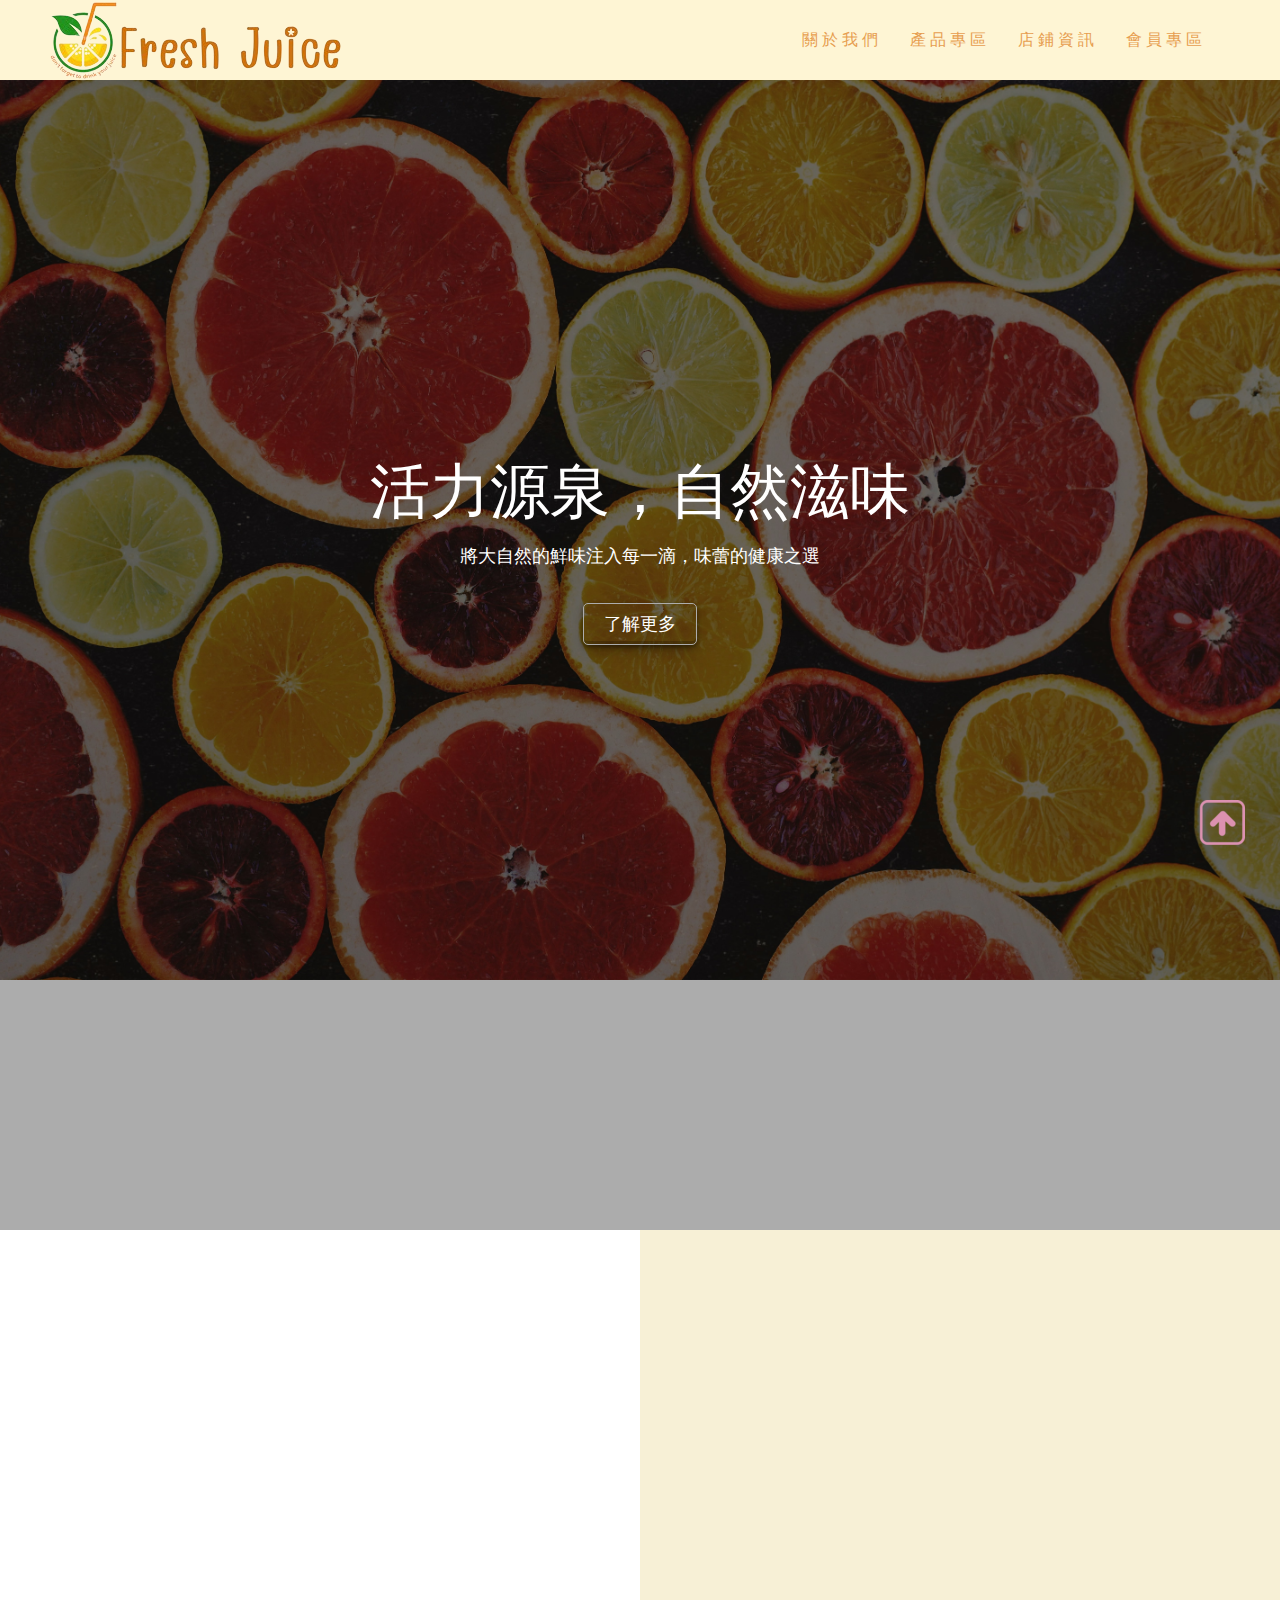
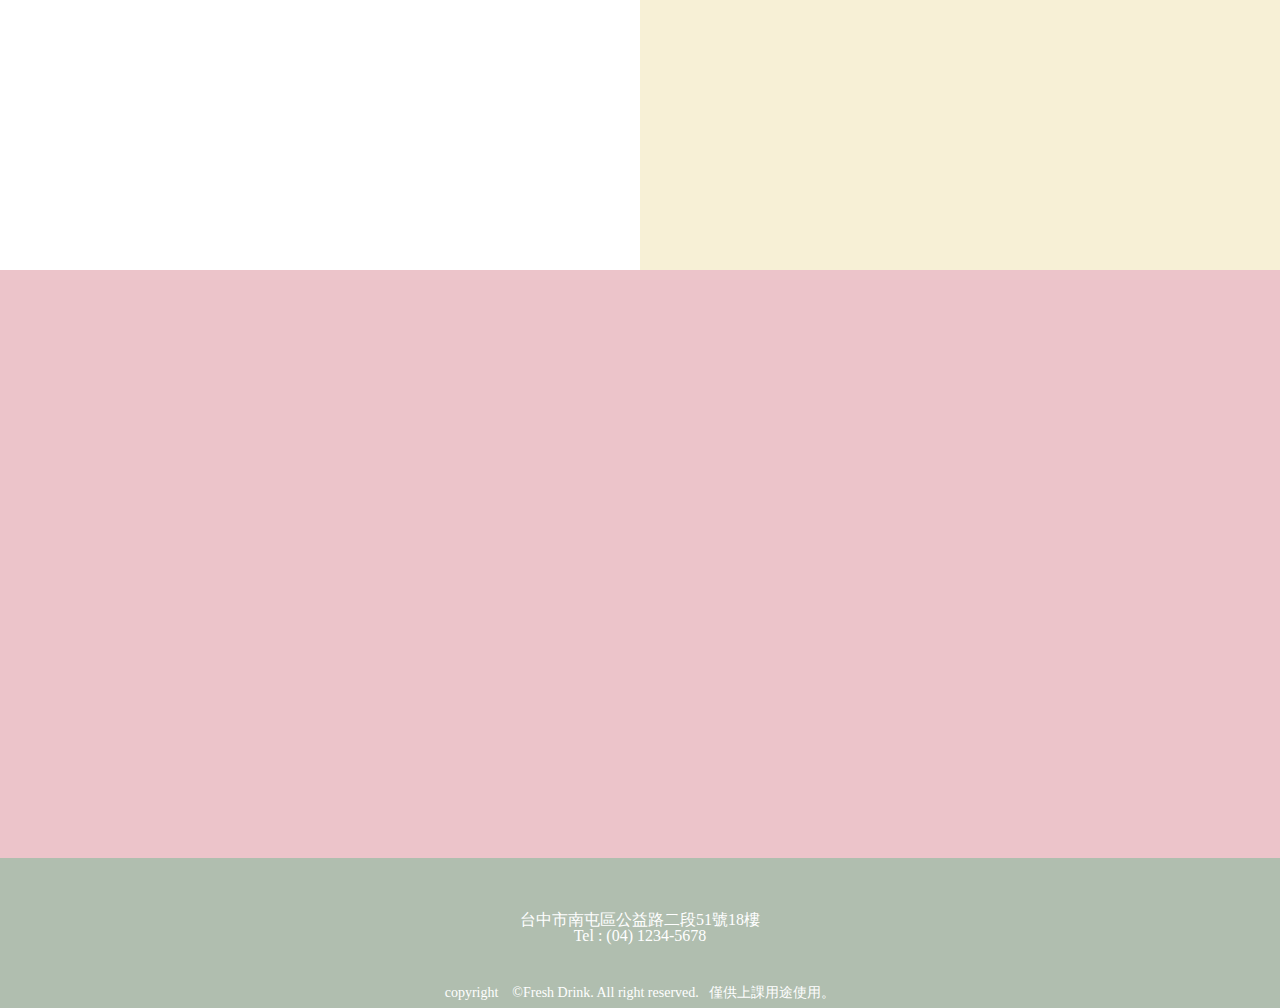
<file: demo/index.html>
<!DOCTYPE html>
<html lang="en">

<head>
    <meta charset="UTF-8">
    <meta name="viewport" content="width=device-width, initial-scale=1.0">
    <link rel="stylesheet" href="https://cdnjs.cloudflare.com/ajax/libs/font-awesome/6.5.1/css/all.min.css"
        integrity="sha512-DTOQO9RWCH3ppGqcWaEA1BIZOC6xxalwEsw9c2QQeAIftl+Vegovlnee1c9QX4TctnWMn13TZye+giMm8e2LwA=="
        crossorigin="anonymous" referrerpolicy="no-referrer" />
    <title>個人小專題</title>
    <link rel="stylesheet" href="./css/style.css">
    <link rel="stylesheet" href="https://cdnjs.cloudflare.com/ajax/libs/animate.css/4.1.1/animate.min.css" />
</head>

<body>
    <header>
        <a href="./index.html"><img src="./img/logo.png" style="position:relative;left:40px;"></a>

        <nav>
            <ul>
                <a href="./about.html">關於我們</a>
                <a href="./product.html">產品專區</a>
                <a href="./store.html">店鋪資訊</a>
                <a href="./members.html">會員專區</a>
            </ul>
        </nav>
    </header>

    <main>
        <section class="news">
            <h2 class="wow animate__animated animate__bounceIn" data-wow-duration="1s" data-wow-delay="0.5s">活力源泉，自然滋味
            </h2>
            <p class="wow animate__animated animate__bounceIn" data-wow-duration="1s" data-wow-delay="0.5s">
                將大自然的鮮味注入每一滴，味蕾的健康之選</p>
            <p class="wow animate__animated animate__swing" data-wow-duration="1s" data-wow-delay="1.5s"><a
                    href="./product.html">了解更多</a></p>
        </section>


        <section class="slogan ">
            <blockquote class="wow animate__animated animate__bounceInLeft" data-wow-duration="1s">"嚴選天然食材，精湛匠心製作，<br>
                融入大自然的美好，帶來活力的滿足"</blockquote>
        </section>




        <section class="shop ">
            <img src="./img/juice.jpg" width="50%" class="wow animate__animated animate__fadeInLeft"
                data-wow-duration="1s" data-wow-delay="0.5s">

            <div class="info">
                <h2 class="wow animate__animated animate__bounceIn" data-wow-duration="1s" data-wow-delay="0.5s">
                    天然的果汁，滿滿的營養！</h2>
                <p class="wow animate__animated animate__bounceIn" data-wow-duration="1s" data-wow-delay="0.5s">
                    歡迎來到我們的果汁店，<br>
                    讓我們帶您品嚐最新鮮的果汁美味！</p>
            </div>
        </section>



        <div class="container">
            <h2 class="wow animate__animated animate__rubberBand" data-wow-duration="1s">主打商品</h2>
            <!-- 磚塊容器 -->
            <div class="img-container wow animate__animated animate__pulse" data-wow-duration="1s" data-wow-delay="0.5s">
                <div class="img-container">
                    <!-- 左右兩塊區塊-->
                    <div class="img-box"><a href="./product.html"><img src="./img/p1.jpg" /></a></div>
                    <div class="img-box">
                        <!--右邊區塊的上下兩塊區塊-->
                        <div class="row">
                            <div class="col"><a href="./product.html"><img src="./img/p2.jpg" /></a></div>
                            <div class="col"><a href="./product.html"><img src="./img/p3.jpg" /></a></div>
                        </div>
                        <div class="row">
                            <div class="col"><a href="./product.html"><img src="./img/p4.jpg" /></a></div>
                            <div class="col"><a href="./product.html"><img src="./img/p5.jpg" /></a></div>
                        </div>
                    </div>
                </div>
            </div>
        </div>
        <!-- icon -->
        <div class="icon">
            <a href="#"><i class="fa-brands fa-facebook" style="color: #4267B2; "></i></a>
            <a href="#"><i class="fa-brands fa-instagram" style="color: #E1306C; "></i></a>
            <a href="#"><i class="fa-brands fa-line" style="color: #06c755; "></i></a>
            <p>
                台中市南屯區公益路二段51號18樓<br>
                Tel : (04) 1234-5678
            </p>
        </div>
    </main>
    <a href="#" id="pagetop"><img src="./img/top.png"></a>

    <footer>
        copyright &nbsp;&nbsp;&nbsp;&copy;Fresh Drink. All right reserved.&nbsp;&nbsp;&nbsp;僅供上課用途使用。
    </footer>


    <script type="text/javascript" src="./js/js.js"></script>
    <script src="./js/app.js"></script>

    <script src="./js/wow.min.js"></script>
    <script>
        new WOW().init();
    </script>


</body>

</html>
</file>
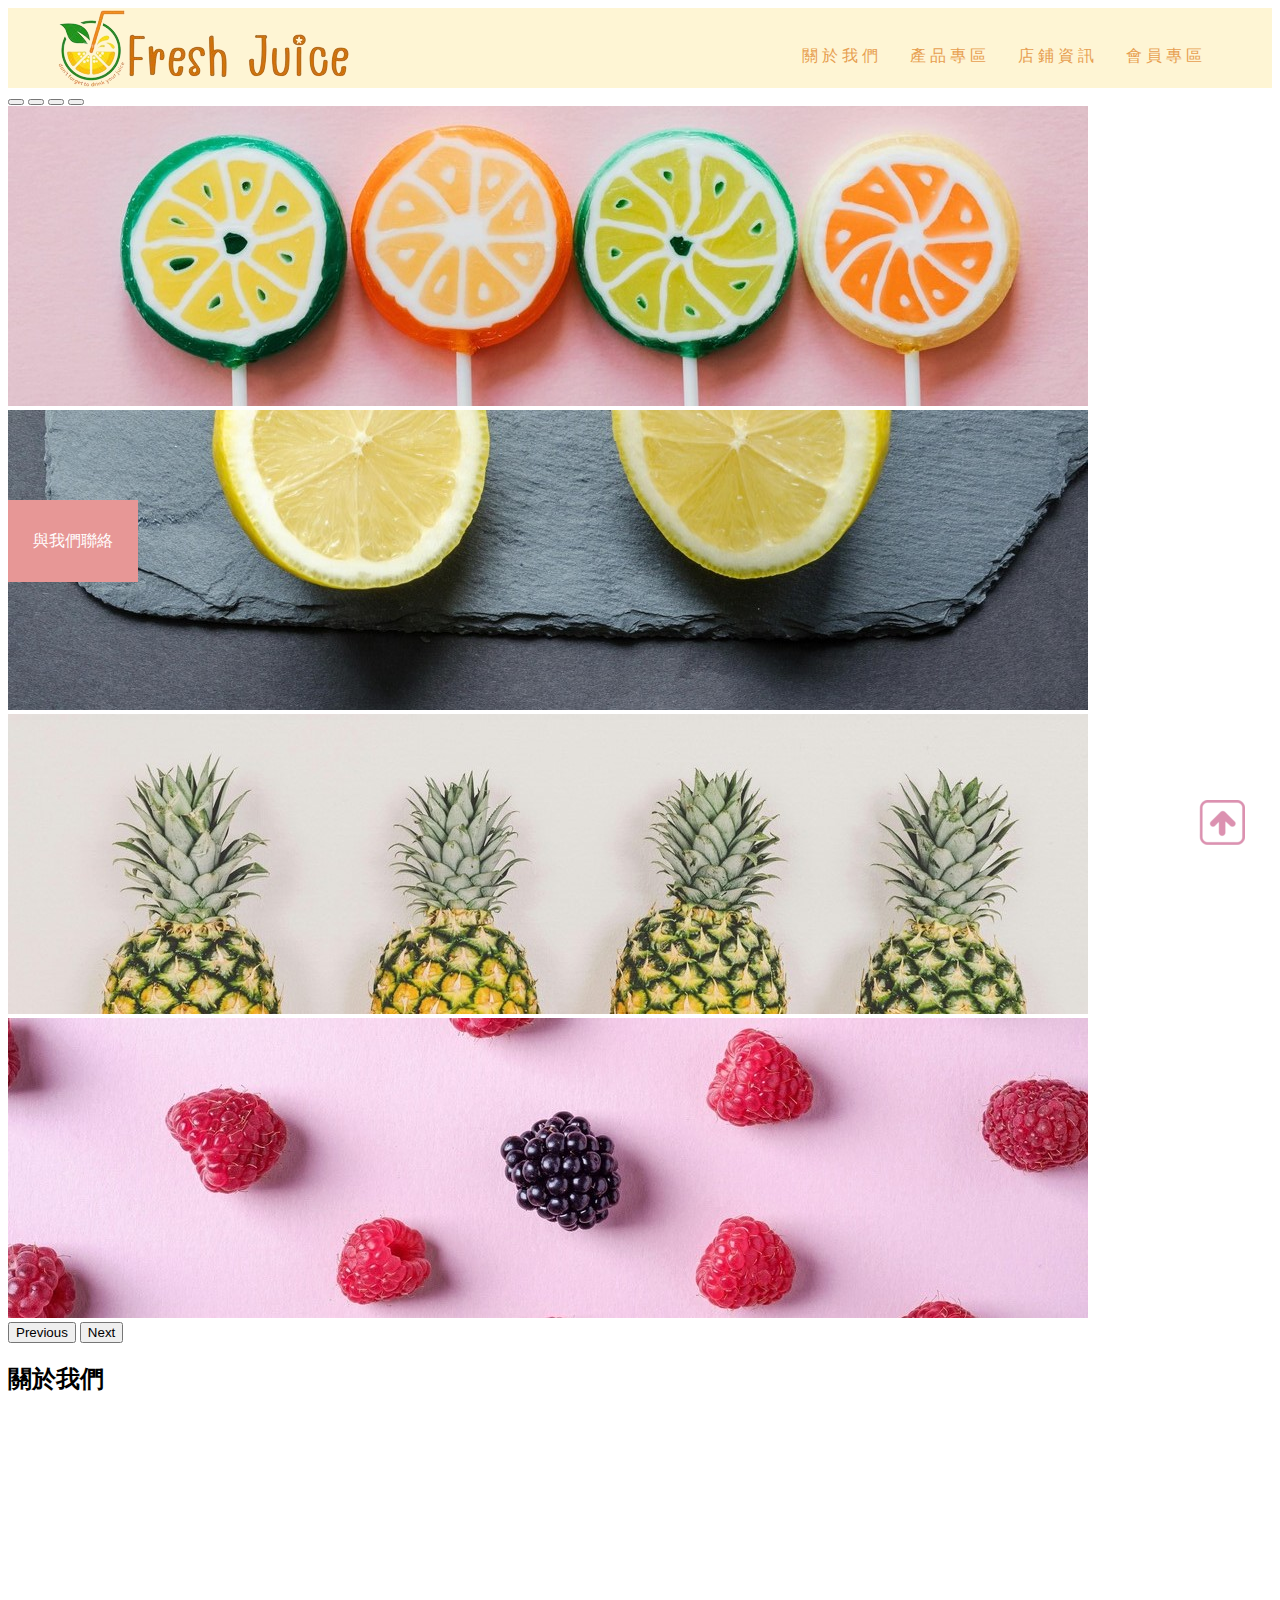
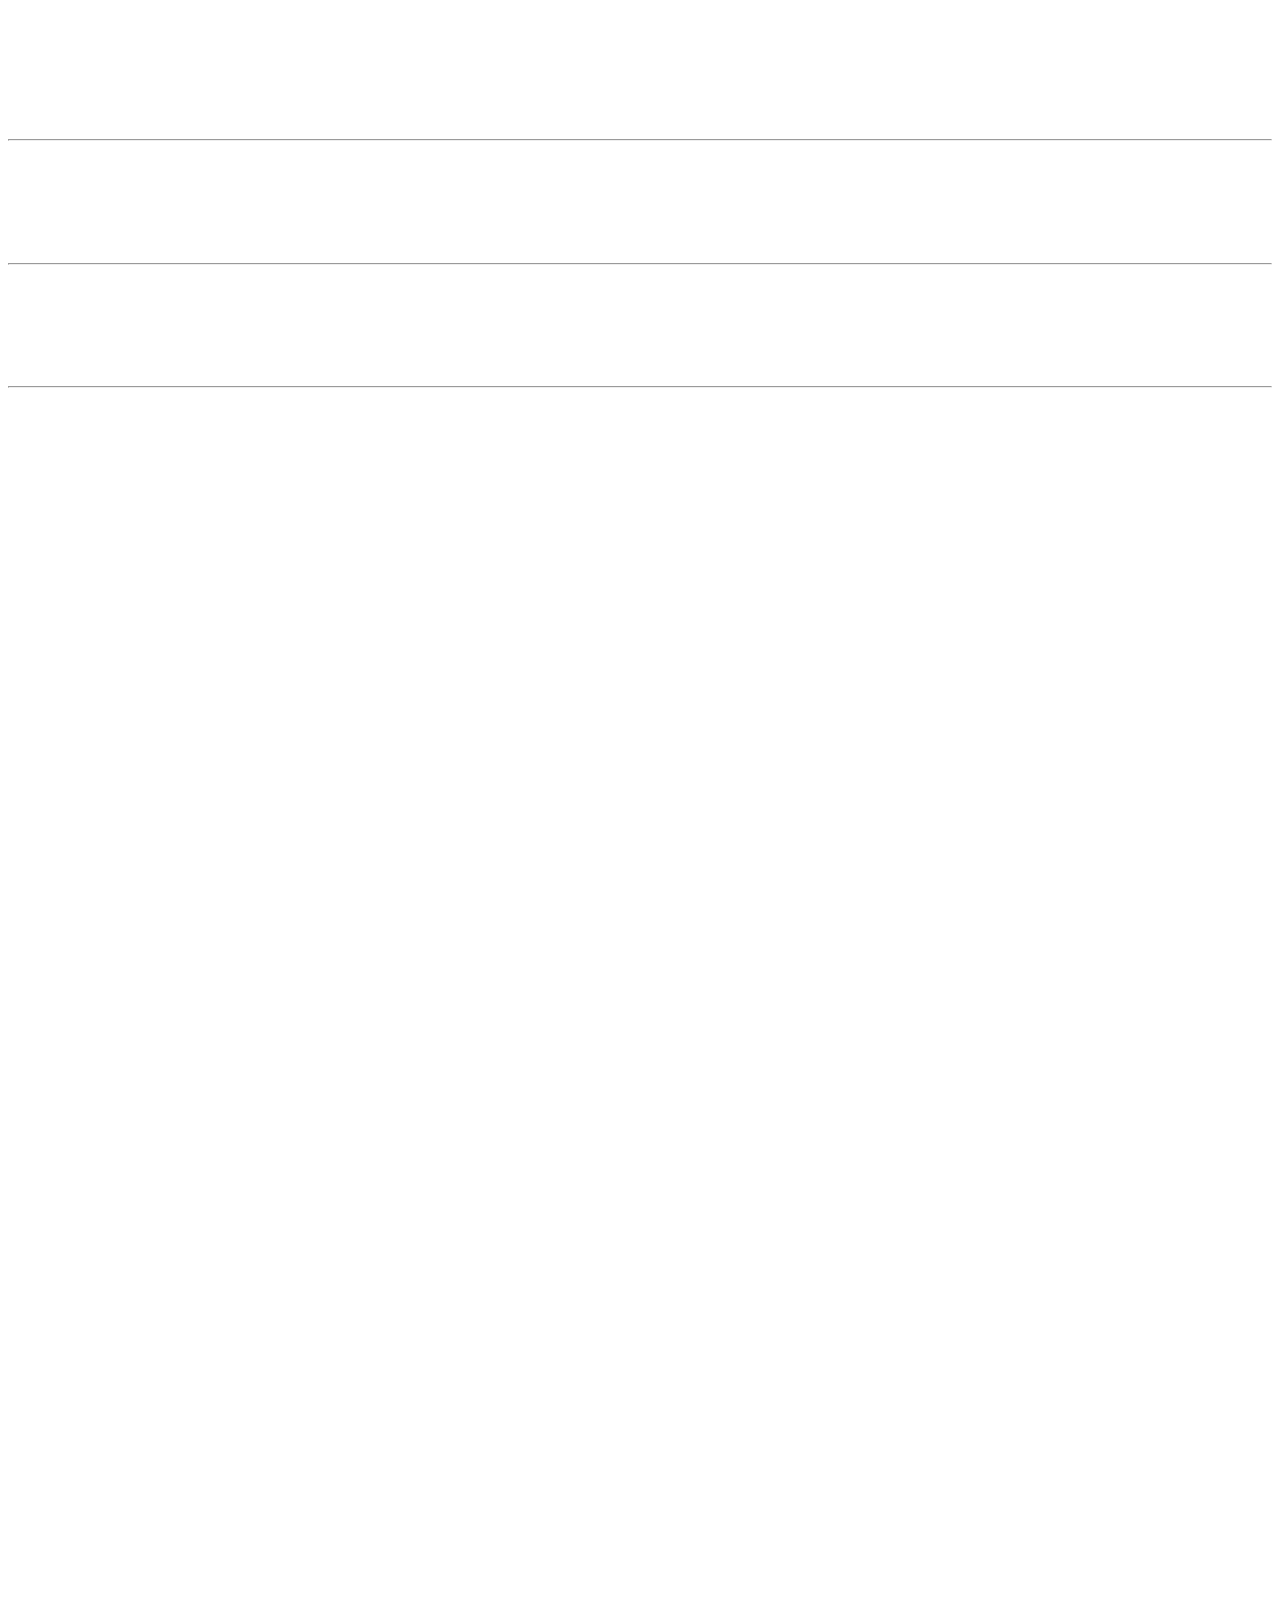
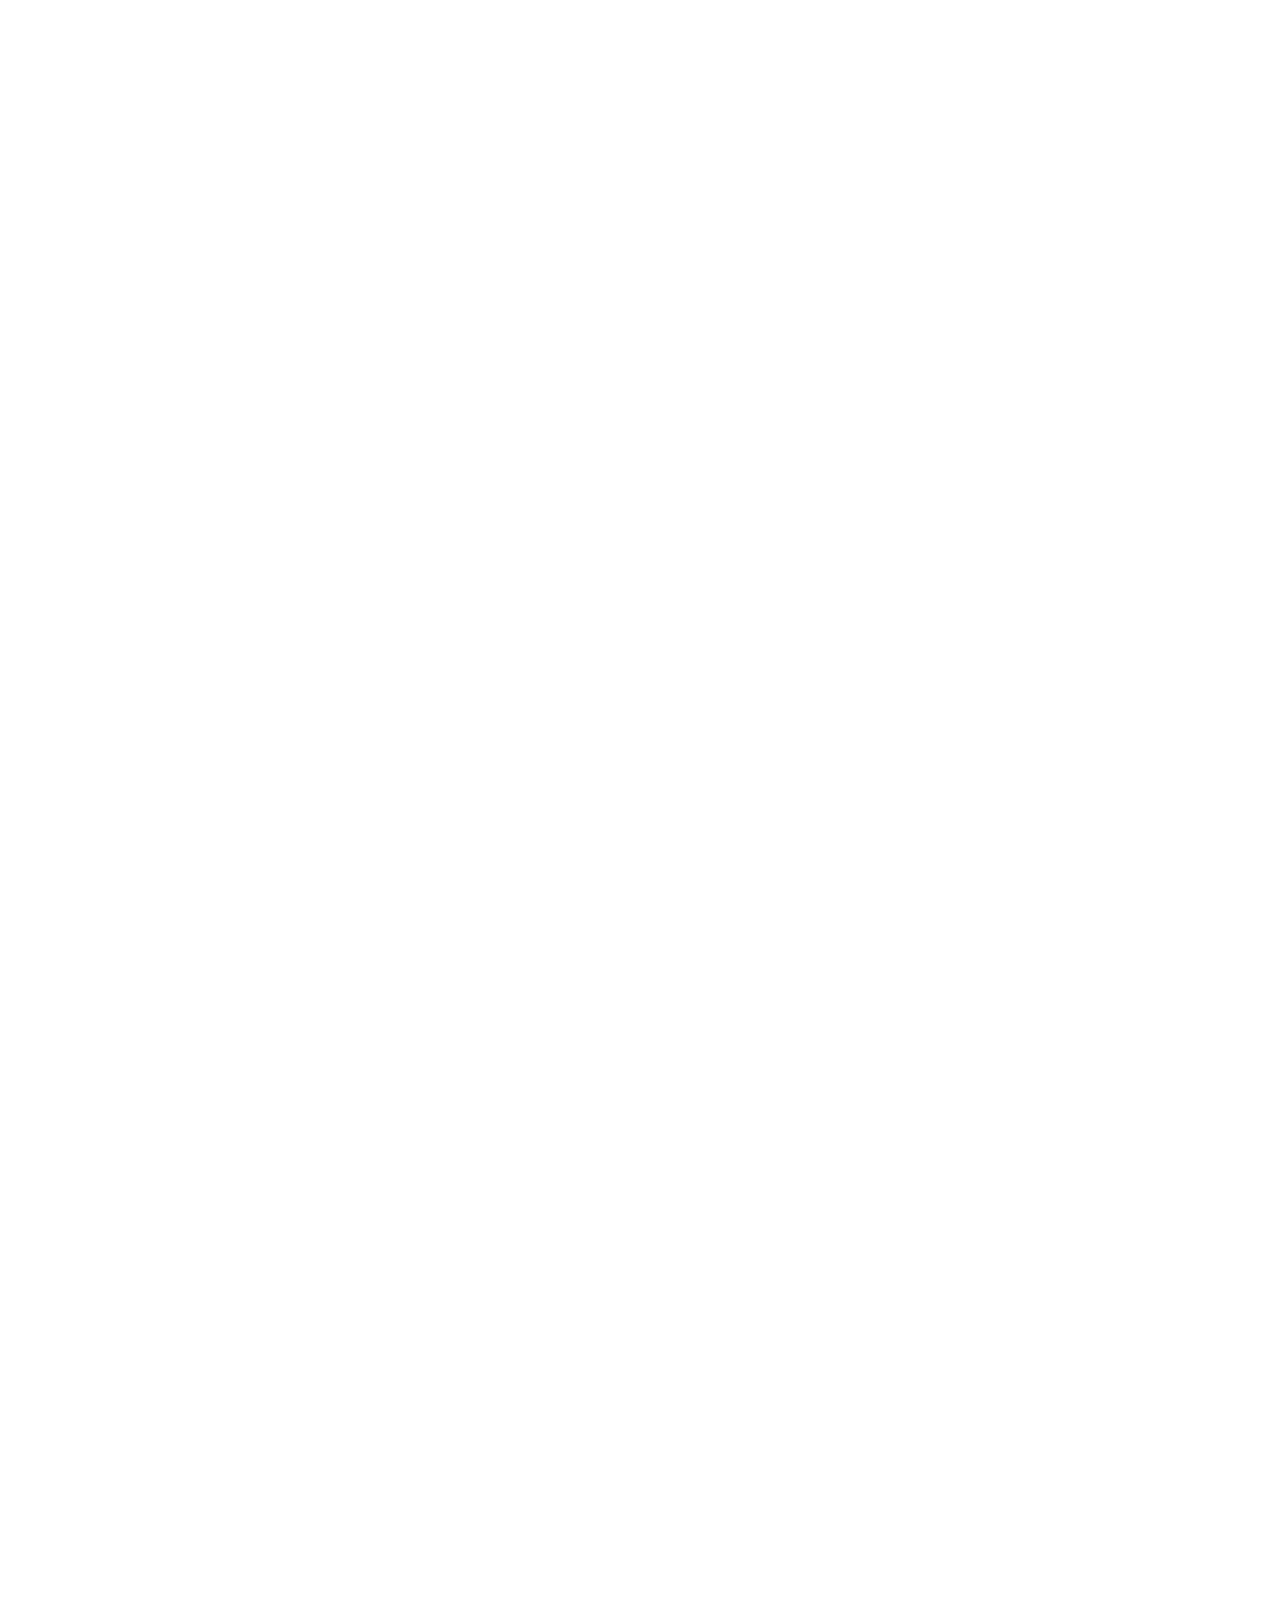
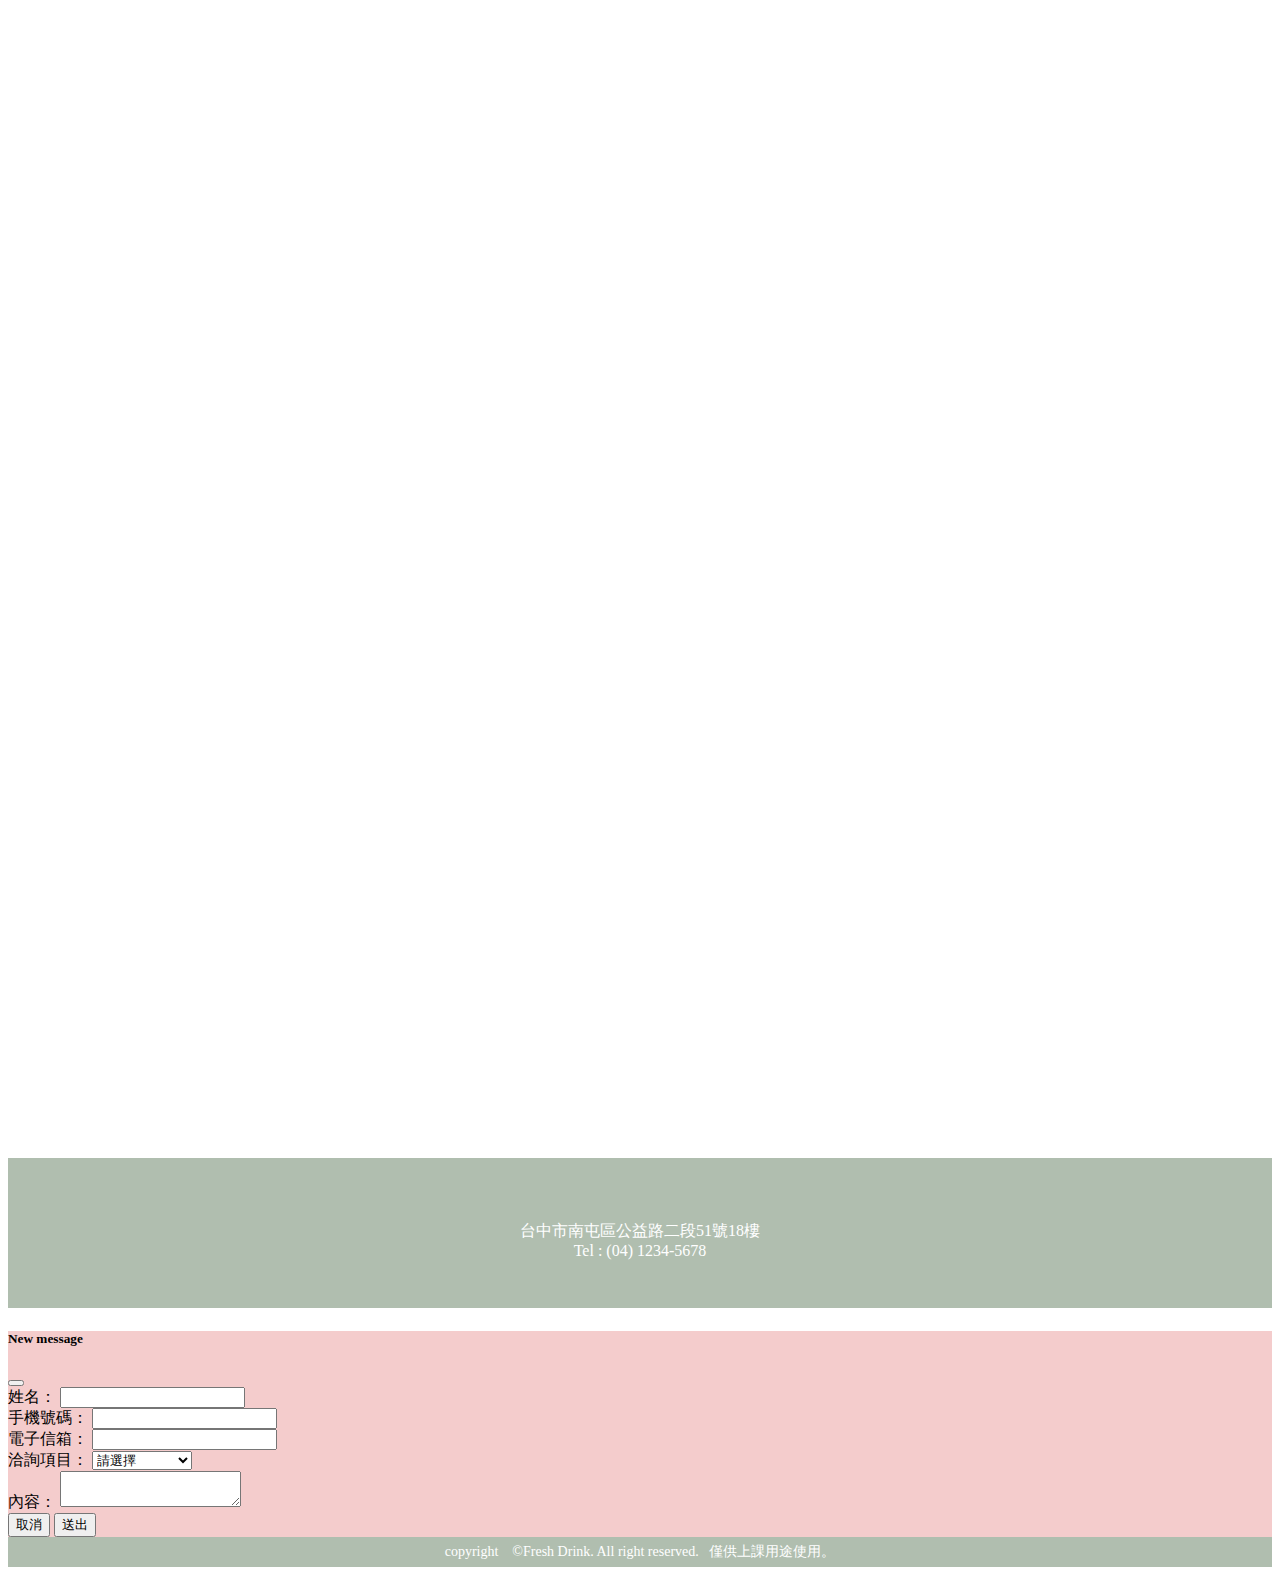
<file: demo/about.html>
<!DOCTYPE html>
<html lang="en">

<head>
    <meta charset="UTF-8">
    <meta name="viewport" content="width=device-width, initial-scale=1.0">
    <title>個人小專題</title>
    <script src="./js/bootstrap.bundle.js"></script>
    <link rel="stylesheet" href="https://cdnjs.cloudflare.com/ajax/libs/font-awesome/6.5.1/css/all.min.css"
        integrity="sha512-DTOQO9RWCH3ppGqcWaEA1BIZOC6xxalwEsw9c2QQeAIftl+Vegovlnee1c9QX4TctnWMn13TZye+giMm8e2LwA=="
        crossorigin="anonymous" referrerpolicy="no-referrer" />
    <link href="https://cdn.jsdelivr.net/npm/bootstrap@5.1.1/dist/css/bootstrap.min.css" rel="stylesheet"
        integrity="sha384-F3w7mX95PdgyTmZZMECAngseQB83DfGTowi0iMjiWaeVhAn4FJkqJByhZMI3AhiU" crossorigin="anonymous">
    <link rel="stylesheet" href="https://cdnjs.cloudflare.com/ajax/libs/animate.css/4.1.1/animate.min.css" />
    <style>
        header {
            background-color: #fef5d4;
            height: 80px;
            width: 100%;

        }

        header ul {
            position: absolute;
            right: 5vw;
            top: 0;
            line-height: 80px;
            letter-spacing: 4px;
        }

        header li {
            display: inline;
            margin-right: 4vw;
        }

        header a {
            color: #e79e50;
            text-decoration: none;
            padding: 10px;
        }

        header a:hover {
            text-decoration: underline;
            color: #e79e50;
        }

        body,
        blockquote {
            font-family: "Microsoft yahei";
        }

        .h2,
        .a,
        .p {
            font-family: "Microsoft yahei";
        }

        h2 {
            text-align: center;
            padding: 30px;
        }

        .pt-3>li {
            padding: 10px;
        }

        /* 每個圖片的外框，為了讓圖片縮放的時候，超出部分隱藏 */
        .img-card {
            overflow: hidden;
            width: 100%;
            border: 1px solid #acacac;
        }

        /* 圖片 */
        .img-card img {
            width: 100%;
            transition: all .5s ease-in-out;
            transform: scale(1);
        }

        /* 圖片滑過 */
        .img-card img:hover {
            transform: scale(1.05);
        }

        /* icon */
        .icon {
            height: 130px;
            padding: 10px;
            text-align: center;
            background-color: #b0beaf;
        }

        .icon>a {
            width: 10%;
            text-align: right;
            font-size: 24px;
            /*調整icon大小*/
            padding: 10px;
            /*調整icon間距*/
        }

        .icon>p {
            color: white;
            padding: 10px;
        }


        footer {
            background-color: #b0beaf;
            color: white;
            height: 30px;
            display: flex;
            justify-content: center;
            align-items: center;
            font-size: 14px;
        }

        #pagetop {
            position: fixed;
            /*固定定位*/
            right: 20px;
            /*右邊界*/
            bottom: 20px;
            /*下邊界*/
            display: block;
            /*顯示為塊級元素*/
            width: 80px;
            /*寬度*/
            height: 80px;
            /*高度*/
            line-height: 80px;
            /*行高*/
            text-align: center;
            /*文字置中*/
            text-decoration: none;
            /*移除底線*/
        }

        /* 聯絡表單 */
        .position-fixed {
            position: fixed;
        }

        .btn-order {
            font-family: 'Microsoft yahei';
            width: 130px;
            background-color: #e79796;
            line-height: 80px;
            top: 60%;
            margin-top: -40px;
            color: white;
            text-align: center;
            font-size: 16px;
            transition: all 0.5s;
            border: none;
        }

        .btn-order:hover {
            width: 180px;
            background-color: #e3817f;
        }

        @media (max-width:776px) {
            header {
                background-color: #fef5d4;
                height: 160px;
                width: 100%;
            }

            ul {
                margin-top: 80px;
            }

        }
    </style>
</head>

<body>
    <header>
        <a href="./index.html"><img src="./img/logo.png" style="position:relative;left:40px;"></a>

        <nav>
            <ul>
                <a href="./about.html">關於我們</a>
                <a href="./product.html">產品專區</a>
                <a href="./store.html">店鋪資訊</a>
                <a href="./members.html">會員專區</a>
            </ul>
        </nav>
    </header>

    <main>
        <div class="container">
            <!-- 輪播圖 -->
            <div class="carousel slide" data-bs-ride="carousel" data-bs-interval="1500" id="banner">
                <div class="carousel-indicators">
                    <button type="button" data-bs-target="#banner" data-bs-slide-to="0" class="active"
                        aria-current="true" aria-label="Slide 1"></button>
                    <button type="button" data-bs-target="#banner" data-bs-slide-to="1" aria-label="Slide 2"></button>
                    <button type="button" data-bs-target="#banner" data-bs-slide-to="2" aria-label="Slide 3"></button>
                    <button type="button" data-bs-target="#banner" data-bs-slide-to="3" aria-label="Slide 4"></button>
                </div>
                <div class="carousel-inner">
                    <div class="carousel-item active">
                        <img src="./img/banner1.jpg" class="d-block w-100">
                    </div>
                    <div class="carousel-item">
                        <img src="./img/banner2.jpg" class="d-block w-100">
                    </div>
                    <div class="carousel-item">
                        <img src="./img/banner3.jpg" class="d-block w-100">
                    </div>
                    <div class="carousel-item">
                        <img src="./img/banner4.jpg" class="d-block w-100">
                    </div>
                </div>
                <button class="carousel-control-prev" type="button" data-bs-target="#banner" data-bs-slide="prev">
                    <span class="carousel-control-prev-icon" aria-hidden="true"></span>
                    <span class="visually-hidden">Previous</span>
                </button>
                <button class="carousel-control-next" type="button" data-bs-target="#banner" data-bs-slide="next">
                    <span class="carousel-control-next-icon" aria-hidden="true"></span>
                    <span class="visually-hidden">Next</span>
                </button>
            </div>



            <!--內容區塊1-->
            <div class="container my-3">
                <h2 style="text-align: start; padding: 0px;">關於我們</h2>
                <div class="row">
                    <div class="col-lg-3" id="info">
                        <ul class="pt-3">
                            <li class="wow animate__animated animate__fadeInLeft" data-wow-duration="1s"
                                data-wow-delay="0.1s">公司簡介</li>
                            <li class=" wow animate__animated animate__fadeInLeft" data-wow-duration="1s"
                                data-wow-delay="0.2s">使命和價值觀</li>
                            <li class=" wow animate__animated animate__fadeInLeft" data-wow-duration="1s"
                                data-wow-delay="0.3s">我們的承諾</li>
                            <li class="wow animate__animated animate__fadeInLeft" data-wow-duration="1s"
                                data-wow-delay="0.4s">成就與獎項</li>
                        </ul>
                    </div>
                    <div class="col-lg-9">
                        <h4 class="mt-3 wow animate__animated animate__fadeIn" data-wow-duration="1s"
                            data-wow-delay="0.1s">公司簡介</h4>
                        <p class="mt-3 wow animate__animated animate__fadeIn" data-wow-duration="1s"
                            data-wow-delay="0.1s">
                            我們是一家專注於提供新鮮、健康的果汁和飲品的果汁店。我們的使命是通過創新的配方和高品質的原材料，為客戶提供美味、營養豐富的選擇，幫助他們實現健康生活方式。<br><br>
                            我們的故事始於多年前，當時我們發現社區缺乏提供真正新鮮、天然飲品的地方。於是我們決定創建一家店，致力於為顧客提供最優質的果汁和飲品，以滿足他們對健康飲食的需求。</p>
                        <hr>
                        <h4 class="mt-3  wow animate__animated animate__fadeIn" data-wow-duration="1s"
                            data-wow-delay="0.2s">使命和價值觀</h4>
                        <p class="mt-3 wow animate__animated animate__fadeIn" data-wow-duration="1s"
                            data-wow-delay="0.2s">
                            我們的使命是為客戶提供最優質的果汁和飲品，並促進健康生活方式。我們堅信飲食與健康息息相關，因此我們致力於提供健康美味的選擇，幫助客戶享受美好生活。我們的價值觀包括品質至上、顧客至上、創新進取和社區貢獻。
                        </p>
                        <hr>
                        <h4 class="mt-3  wow animate__animated animate__fadeIn" data-wow-duration="1s"
                            data-wow-delay="0.3s">我們的承諾</h4>
                        <p class="mt-3 wow animate__animated animate__fadeIn" data-wow-duration="1s"
                            data-wow-delay="0.3s">
                            我們承諾為客戶提供最新鮮、最優質的果汁和飲品，以及友好和專業的服務。我們將堅持使用最優質的食材，並不斷追求卓越，以滿足客戶的需求和期望。此外，我們也致力於支持社區，參與各種社會公益活動，為社區帶來更多的正能量。
                        </p>
                        <hr>
                        <h4 class="mt-3  wow animate__animated animate__fadeIn" data-wow-duration="1s"
                            data-wow-delay="0.4s">成就與獎項</h4>
                        <p class="mt-3 wow animate__animated animate__fadeIn" data-wow-duration="1s"
                            data-wow-delay="0.4s">
                            我們感到自豪的是，我們的果汁店已經獲得了多個獎項和認證，包括「最佳健康飲品店」、「優質服務獎」等。這些成就不僅是對我們努力的肯定，也激勵著我們不斷追求卓越，為客戶帶來更好的服務和產品
                        </p>
                    </div>
                </div>
            </div>
            <br><br><br>
            <!--內容區塊2-->
            <div class="container">
                <div class="row">
                    <div class="col-sm-6 col-lg-3 mb-3  wow animate__animated animate__zoomIn" data-wow-duration="2s"
                        data-wow-delay="0.2s">
                        <div class="img-card">
                            <img class="card-img-top" src="./img/card1.jpg">
                            <div class="card-body" style="background-color:rgb(245, 245, 213);">
                                <h5 class="card-title">新鮮</h5>
                                <p class="card-text">我們的果汁採用最新鮮的水果和蔬菜，每一杯都是現擠現做，保證讓您品嚐到大自然的原始味道。</p>
                            </div>
                        </div>
                    </div>
                    <div class="col-sm-6 col-lg-3 mb-3 wow animate__animated animate__zoomIn" data-wow-duration="2s"
                        data-wow-delay="0.4s">
                        <div class="img-card">
                            <img class="card-img-top" src="./img/card2.jpg">
                            <div class="card-body" style="background-color:rgb(216, 238, 245)">
                                <h5 class="card-title">健康</h5>
                                <p class="card-text">我們的果汁是純天然的，不含添加糖或人工成分，充滿維生素和礦物質，是您健康生活的最佳選擇。</p>
                            </div>
                        </div>
                    </div>
                    <div class="col-sm-6 col-lg-3 mb-3 wow animate__animated animate__zoomIn" data-wow-duration="2s"
                        data-wow-delay="0.6s">
                        <div class="img-card">
                            <img class="card-img-top" src="./img/card3.jpg">
                            <div class="card-body" style="background-color:rgb(200, 240, 200);">
                                <h5 class="card-title">美味</h5>
                                <p class="card-text">我們的果汁以精心挑選的水果和獨特的配方製作而成，口感清新、口感豐富，每一口都帶給您絕佳的味覺享受。</p>
                            </div>
                        </div>
                    </div>
                    <div class="col-sm-6 col-lg-3 mb-3 wow animate__animated animate__zoomIn" data-wow-duration="2s"
                        data-wow-delay="0.8s">
                        <div class="img-card">
                            <img class="card-img-top" src="./img/card4.jpg">
                            <div class="card-body" style="background-color:rgb(245, 210, 215);">
                                <h5 class="card-title">養生</h5>
                                <p class="card-text">我們的果汁富含營養，提供豐富的抗氧化劑和維生素，有助於提高免疫力、促進新陳代謝，讓您保持身心健康。</p>
                            </div>
                        </div>
                    </div>

                </div>

    </main>

    <!-- icon -->
    <div class="icon">
        <a href="#"><i class="fa-brands fa-facebook" style="color: #4267B2; "></i></a>
        <a href="#"><i class="fa-brands fa-instagram" style="color: #E1306C; "></i></a>
        <a href="#"><i class="fa-brands fa-line" style="color: #06c755; "></i></a>
        <p>
            台中市南屯區公益路二段51號18樓<br>
            Tel : (04) 1234-5678
        </p>
    </div>

    <a href="#" id="pagetop"><img src="./img/top.png"></a>

    <!-- 聯絡表單 -->
    <a href="#"><button type="button" class="btn-order position-fixed" data-bs-toggle="modal"
            data-bs-target="#exampleModal" data-bs-whatever="">與我們聯絡</button></a>

    <div class="modal fade" id="exampleModal" tabindex="-1" aria-labelledby="exampleModalLabel" aria-hidden="true">

        <div class="modal-dialog modal-dialog-scrollable">
            <div class="modal-content" style="background-color:#f4cccc;">
                <div class="modal-header">
                    <h5 class="modal-title" id="exampleModalLabel">New message</h5>
                    <button type="button" class="btn-close" data-bs-dismiss="modal" aria-label="Close"></button>
                </div>
                <div class="modal-body">
                    <form>
                        <div class="mb-3">
                            <label for="recipient-name" class="col-form-label">姓名：</label>
                            <input type="text" class="form-control">
                        </div>
                        <div class="mb-3">
                            <label for="recipient-name" class="col-form-label">手機號碼：</label>
                            <input type="text" class="form-control">
                        </div>
                        <div class="mb-3">
                            <label for="recipient-name" class="col-form-label">電子信箱：</label>
                            <input type="text" class="form-control">
                        </div>

                        <div class="mb-3">
                            <label for="recipient-name" class="col-form-label">洽詢項目：</label>
                            <select class="form-select" aria-label="Default select example">
                                <option selected>請選擇</option>
                                <option>關於商品</option>
                                <option>關於退換貨</option>
                                <option>關於使用網站</option>
                                <option>其他相關諮詢</option>
                            </select>



                            <div class="mb-3">
                                <label for="message-text" class="col-form-label">內容：</label>
                                <textarea class="form-control"></textarea>
                            </div>
                    </form>
                </div>
                <div class="modal-footer">
                    <button type="button" class="btn btn-secondary" data-bs-dismiss="modal">取消</button>
                    <button type="button" class="btn btn-danger">送出</button>
                </div>
            </div>
        </div>

    </div>





    <footer>
        copyright &nbsp;&nbsp;&nbsp;&copy;Fresh Drink. All right reserved.&nbsp;&nbsp;&nbsp;僅供上課用途使用。
    </footer>

    <script src="./js/wow.min.js"></script>

    <script>
        new WOW().init();


        var exampleModal = document.getElementById('exampleModal')
        exampleModal.addEventListener('show.bs.modal', function (event) {
            // Button that triggered the modal
            var button = event.relatedTarget
            // Extract info from data-bs-* attributes
            var recipient = button.getAttribute('data-bs-whatever')
            // If necessary, you could initiate an AJAX request here
            // and then do the updating in a callback.
            //
            // Update the modal's content.
            var modalTitle = exampleModal.querySelector('.modal-title')
            var modalBodyInput = exampleModal.querySelector('.modal-body input')

            modalTitle.textContent = '與我們聯絡' + recipient
            modalBodyInput.value = recipient
        })

    </script>
</body>

</html>
</file>
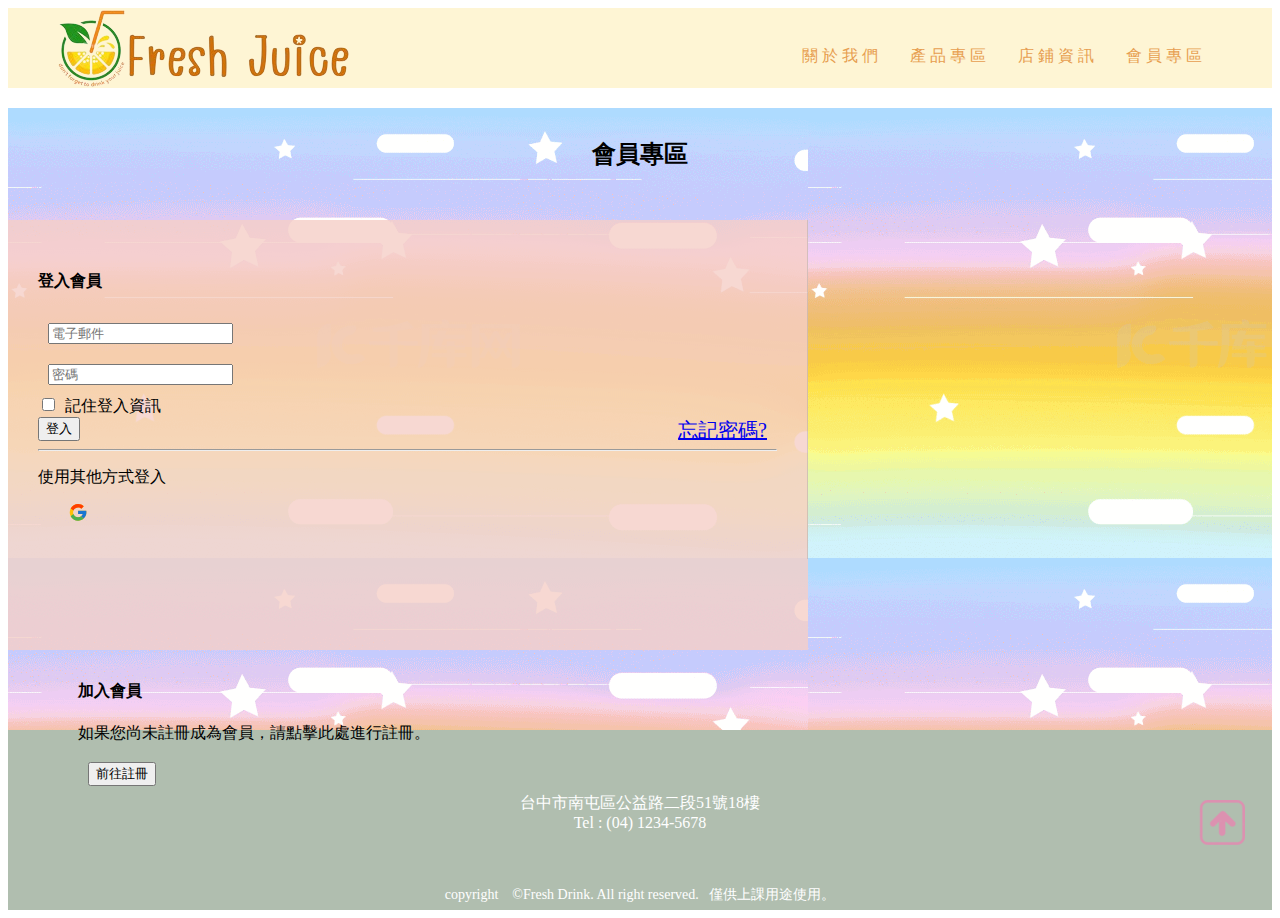
<file: demo/members.html>
<!DOCTYPE html>
<html lang="en">

<head>
    <meta charset="UTF-8">
    <meta name="viewport" content="width=device-width, initial-scale=1.0">
    <title>個人小專題</title>
    <script src="./js/bootstrap.bundle.js"></script>
    <link rel="stylesheet" href="https://cdnjs.cloudflare.com/ajax/libs/font-awesome/6.5.1/css/all.min.css"
        integrity="sha512-DTOQO9RWCH3ppGqcWaEA1BIZOC6xxalwEsw9c2QQeAIftl+Vegovlnee1c9QX4TctnWMn13TZye+giMm8e2LwA=="
        crossorigin="anonymous" referrerpolicy="no-referrer" />
    <link href="https://cdn.jsdelivr.net/npm/bootstrap@5.1.1/dist/css/bootstrap.min.css" rel="stylesheet"
        integrity="sha384-F3w7mX95PdgyTmZZMECAngseQB83DfGTowi0iMjiWaeVhAn4FJkqJByhZMI3AhiU" crossorigin="anonymous">
    <style>
        header {
            background-color: #fef5d4;
            height: 80px;
            width: 100%;

        }

        header ul {
            position: absolute;
            right: 5vw;
            top: 0;
            line-height: 80px;
            letter-spacing: 4px;
        }

        header li {
            display: inline;
            margin-right: 4vw;
        }

        header a {
            color: #e79e50;
            text-decoration: none;
            padding: 10px;
        }

        header a:hover {
            text-decoration: underline;
            color: #e79e50;
        }

        body,
        blockquote {
            font-family: "Microsoft yahei";
        }

        .form-group {
            padding: 10px;
        }

        .col-6>a {
            font-size: 20px;
            padding: 0px 10px;
        }


        /* icon */
        .icon {
            height: 130px;
            padding: 10px;
            text-align: center;
            background-color: #b0beaf;
        }

        .icon>a {
            width: 10%;
            text-align: right;
            font-size: 24px;
            /*調整icon大小*/
            padding: 10px;
            /*調整icon間距*/
        }

        .icon>p {
            color: white;
            padding: 10px;
        }


        footer {
            background-color: #b0beaf;
            color: white;
            height: 30px;
            display: flex;
            justify-content: center;
            align-items: center;
            font-size: 14px;
        }

        #pagetop {
            position: fixed;
            /*固定定位*/
            right: 20px;
            /*右邊界*/
            bottom: 20px;
            /*下邊界*/
            display: block;
            /*顯示為塊級元素*/
            width: 80px;
            /*寬度*/
            height: 80px;
            /*高度*/
            line-height: 80px;
            /*行高*/
            text-align: center;
            /*文字置中*/
            text-decoration: none;
            /*移除底線*/
        }

        @media (max-width:776px) {
            header {
                background-color: #fef5d4;
                height: 160px;
                width: 100%;
            }

            ul {
                margin-top: 80px;
            }

        }
    </style>
</head>

<body>
    <header>
        <a href="./index.html"><img src="./img/logo.png" style="position:relative;left:40px;"></a>

        <nav>
            <ul>
                <a href="./about.html">關於我們</a>
                <a href="./product.html">產品專區</a>
                <a href="./store.html">店鋪資訊</a>
                <a href="./members.html">會員專區</a>
            </ul>
        </nav>
    </header>

    <main style="background-image: url(./img/bg.gif);">
        <h2 style="text-align: center; padding: 30px;">會員專區</h2>
        <div class="container" style="background-color:rgb(245, 206, 199,0.8); height: 430px ; width:800px;">
            <div class="row g-0 text-center">
                <div class="col-6" style="padding: 30px; border-right: 1px solid #8699944f;">
                    <h4>登入會員</h4>
                    <div class="form-group">
                        <input class="form-control" type="email" id="email" placeholder="電子郵件" required="required">
                        <div class="help-block with-errors"></div>
                    </div>
                    <div class="form-group">
                        <input class="form-control" type="password" id="password" placeholder="密碼" required="required">
                        <div class="help-block with-errors"></div>
                    </div>
                    <div class="input-group mb-3">
                        <input class="mb-3" type="checkbox" name="interest[]"
                            style="margin-right: 10px ;"><label>記住登入資訊</label>
                    </div>
                    <a href="#" style="float: right;">忘記密碼?</a>
                    <button onclick="myfunction()" class="col-12 btn btn-outline-secondary" type="button">登入</button>
                    <hr>
                    <p>使用其他方式登入</p>
                    <a href="#"><i class="fa-brands fa-facebook" style="color: #4267B2;"></i></a>
                    <a href="#"><svg xmlns="http://www.w3.org/2000/svg" x="0px" y="0px" width="20" height="20"
                            viewBox="0,0,256,256">
                            <g fill="none" fill-rule="nonzero" stroke="none" stroke-width="1" stroke-linecap="butt"
                                stroke-linejoin="miter" stroke-miterlimit="10" stroke-dasharray="" stroke-dashoffset="0"
                                font-family="none" font-weight="none" font-size="none" text-anchor="none"
                                style="mix-blend-mode: normal">
                                <g transform="translate(1.06667,-20.8) scale(5.33333,5.33333)">
                                    <path
                                        d="M43.611,20.083h-1.611v-0.083h-18v8h11.303c-1.649,4.657 -6.08,8 -11.303,8c-6.627,0 -12,-5.373 -12,-12c0,-6.627 5.373,-12 12,-12c3.059,0 5.842,1.154 7.961,3.039l5.657,-5.657c-3.572,-3.329 -8.35,-5.382 -13.618,-5.382c-11.045,0 -20,8.955 -20,20c0,11.045 8.955,20 20,20c11.045,0 20,-8.955 20,-20c0,-1.341 -0.138,-2.65 -0.389,-3.917z"
                                        fill="#ffc107"></path>
                                    <path
                                        d="M6.306,14.691l6.571,4.819c1.778,-4.402 6.084,-7.51 11.123,-7.51c3.059,0 5.842,1.154 7.961,3.039l5.657,-5.657c-3.572,-3.329 -8.35,-5.382 -13.618,-5.382c-7.682,0 -14.344,4.337 -17.694,10.691z"
                                        fill="#ff3d00"></path>
                                    <path
                                        d="M24,44c5.166,0 9.86,-1.977 13.409,-5.192l-6.19,-5.238c-2.008,1.521 -4.504,2.43 -7.219,2.43c-5.202,0 -9.619,-3.317 -11.283,-7.946l-6.522,5.025c3.31,6.477 10.032,10.921 17.805,10.921z"
                                        fill="#4caf50"></path>
                                    <path
                                        d="M43.611,20.083h-1.611v-0.083h-18v8h11.303c-0.792,2.237 -2.231,4.166 -4.087,5.571c0.001,-0.001 0.002,-0.001 0.003,-0.002l6.19,5.238c-0.438,0.398 6.591,-4.807 6.591,-14.807c0,-1.341 -0.138,-2.65 -0.389,-3.917z"
                                        fill="#1976d2"></path>
                                </g>
                            </g>
                        </svg>
                    </a>
                    <a href="#"><i class="fa-brands fa-line" style="color: #06c755;"></i></a>



                </div>



                <div class="col-6" style="padding: 100px 70px;">
                    <h4>加入會員</h4>
                    <div class="input-group mb-3">
                        <p>如果您尚未註冊成為會員，請點擊此處進行註冊。</p>
                    </div>
                    <a href="./register.html"><button class="col-12 btn btn-outline-danger"
                            type="button">前往註冊</button></a>
                </div>
            </div>
        </div>
        <h2 style="text-align: center;padding: 40px; margin: 0;"></h2>




    </main>

    <!-- icon -->
    <div class="icon">
        <a href="#"><i class="fa-brands fa-facebook" style="color: #4267B2; "></i></a>
        <a href="#"><i class="fa-brands fa-instagram" style="color: #E1306C; "></i></a>
        <a href="#"><i class="fa-brands fa-line" style="color: #06c755; "></i></a>
        <p>
            台中市南屯區公益路二段51號18樓<br>
            Tel : (04) 1234-5678
        </p>
    </div>

    <a href="#" id="pagetop"><img src="./img/top.png"></a>
    <footer>
        copyright &nbsp;&nbsp;&nbsp;&copy;Fresh Drink. All right reserved.&nbsp;&nbsp;&nbsp;僅供上課用途使用。
    </footer>

    <script>
        function myfunction() {
            var email = document.getElementById('email').value;
            var password = document.getElementById('password').value;
            if (email == false || password == false) {
                alert("請輸入電子郵件或密碼");
            }
            else {
                alert("登入成功");
            }
        }
    </script>
</body>

</html>
</file>
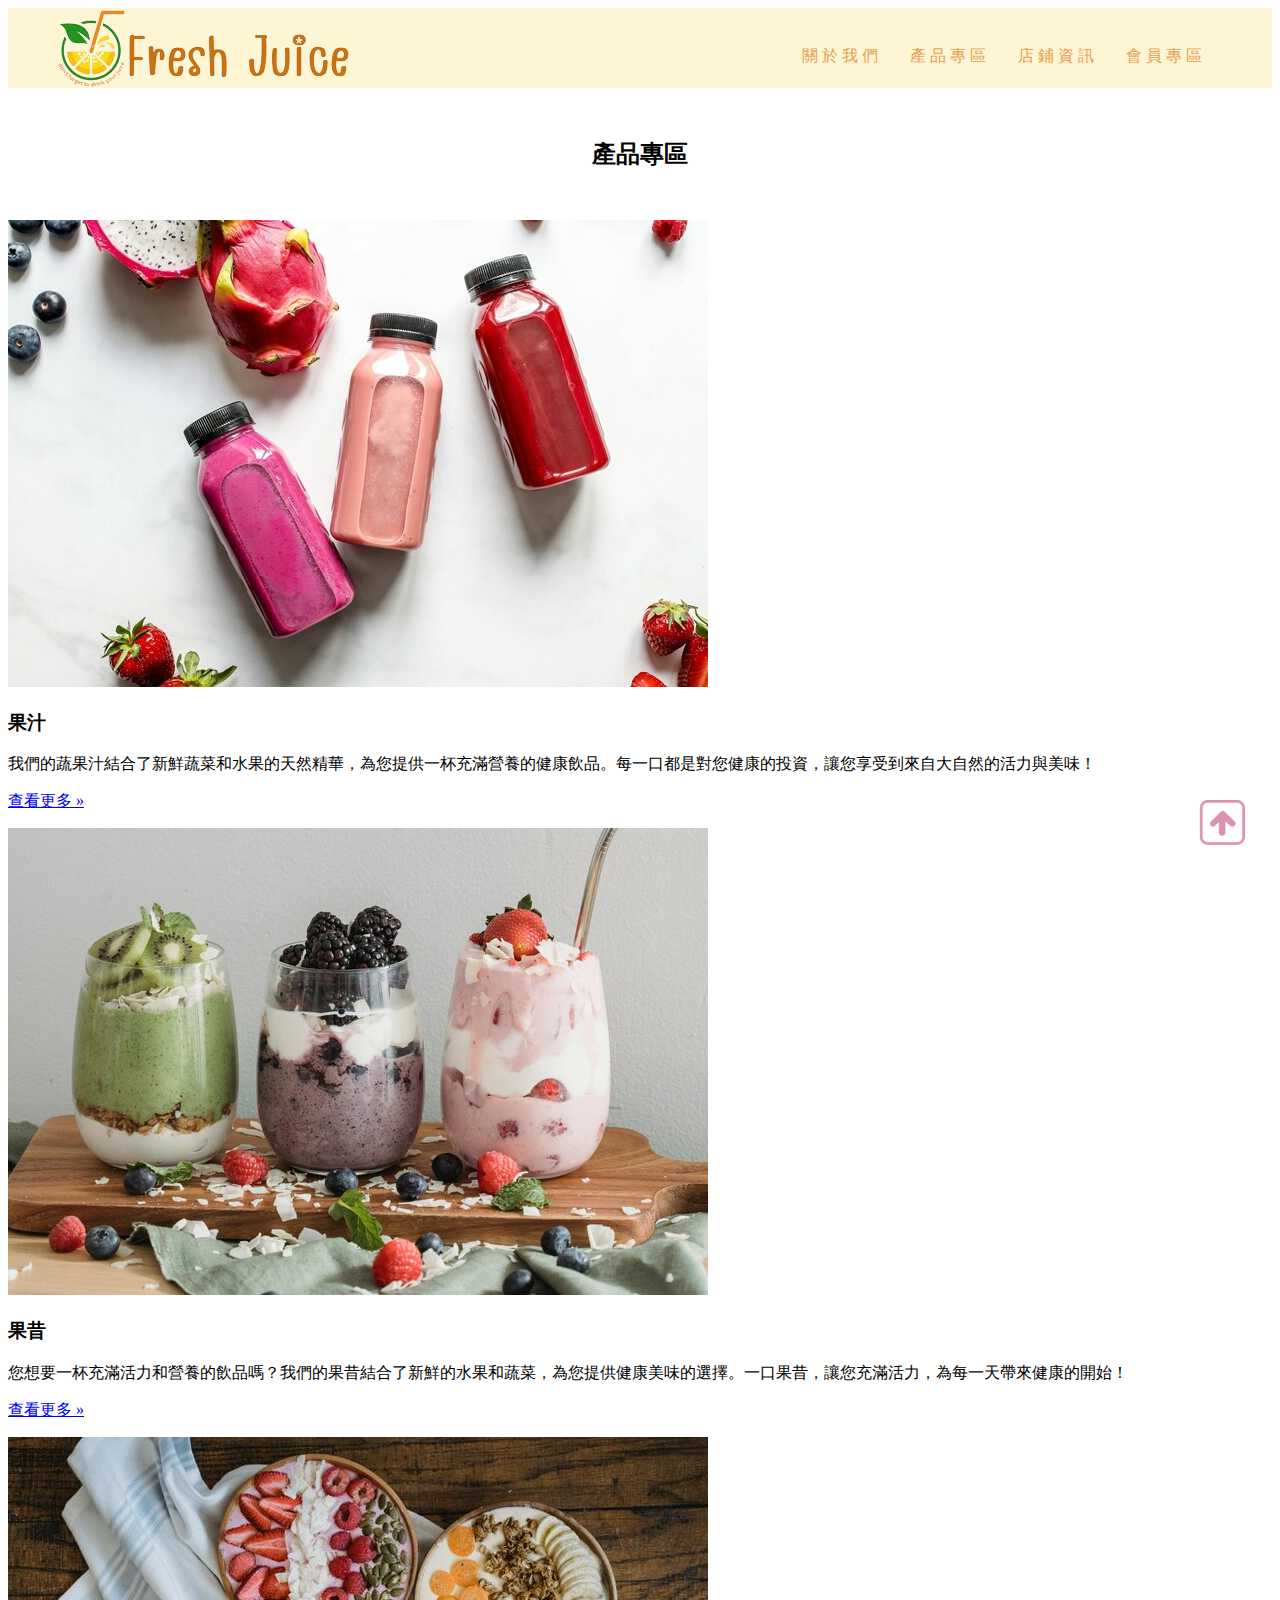
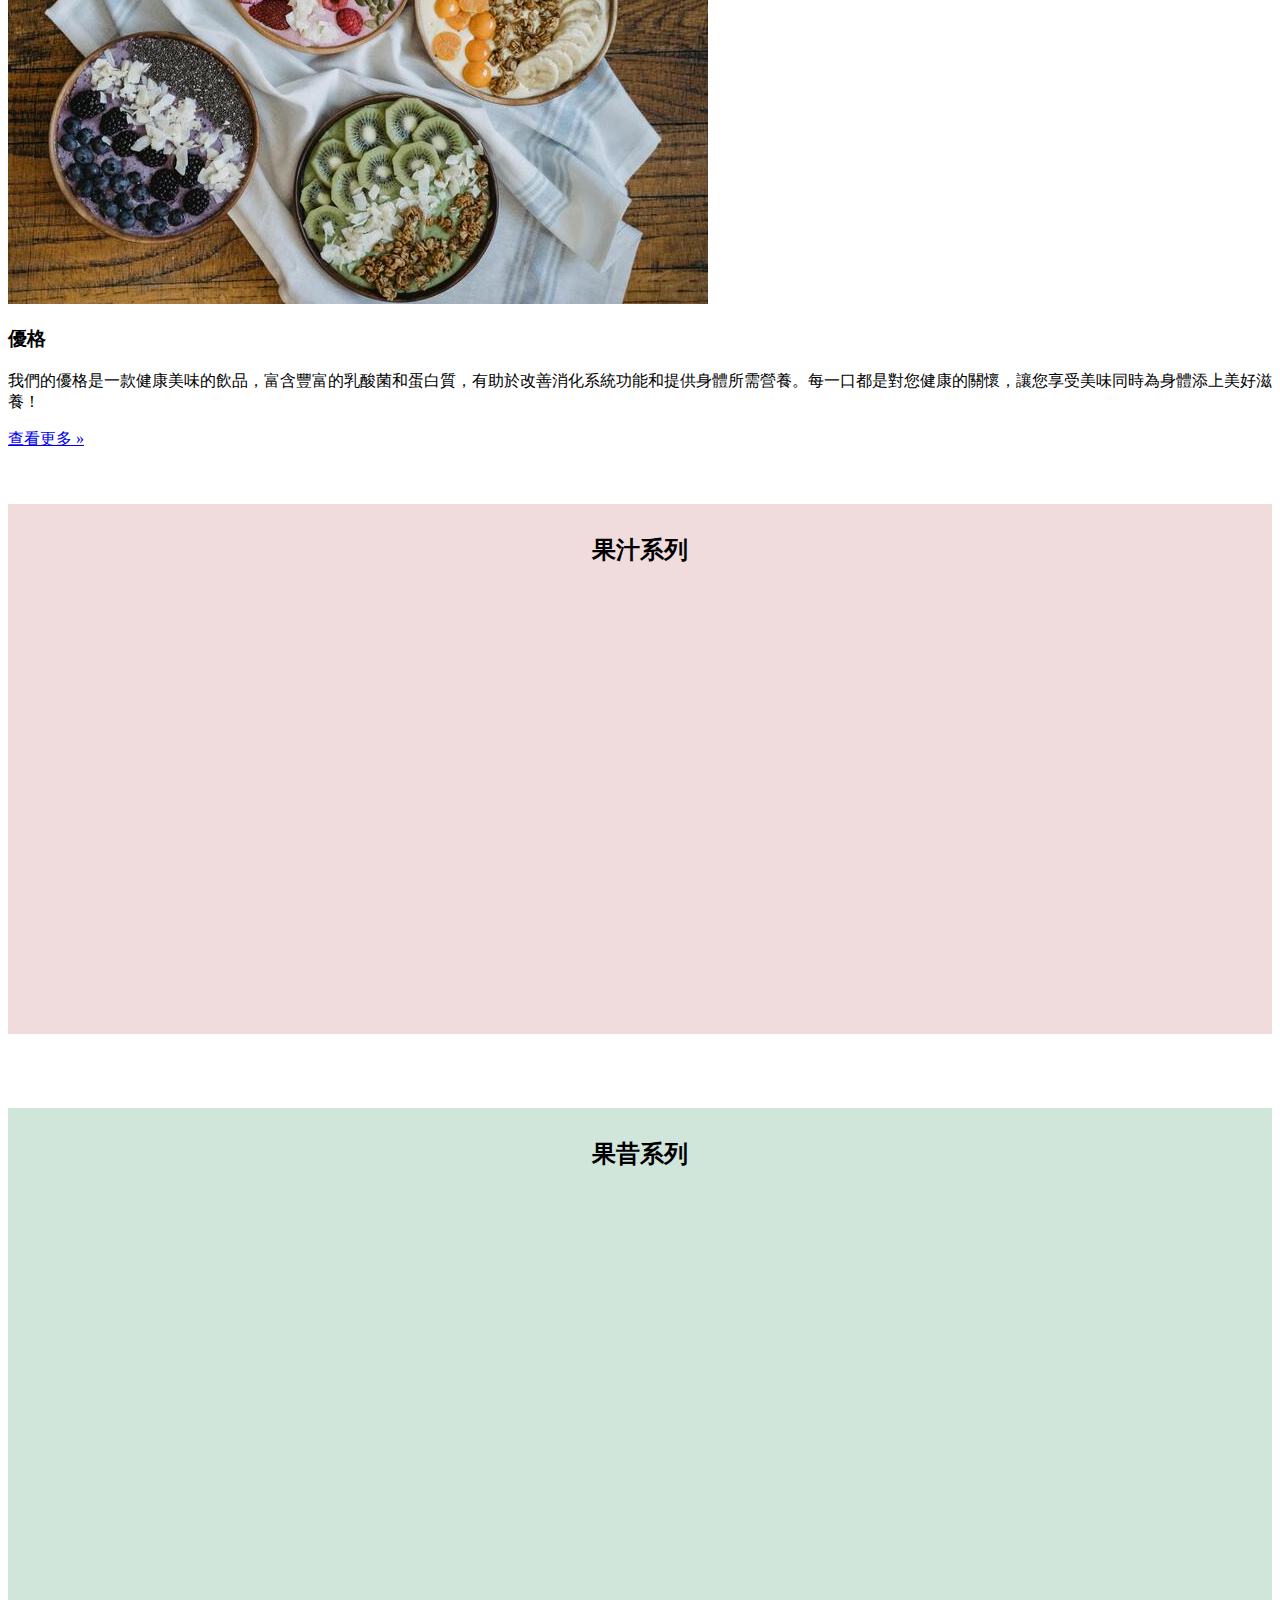
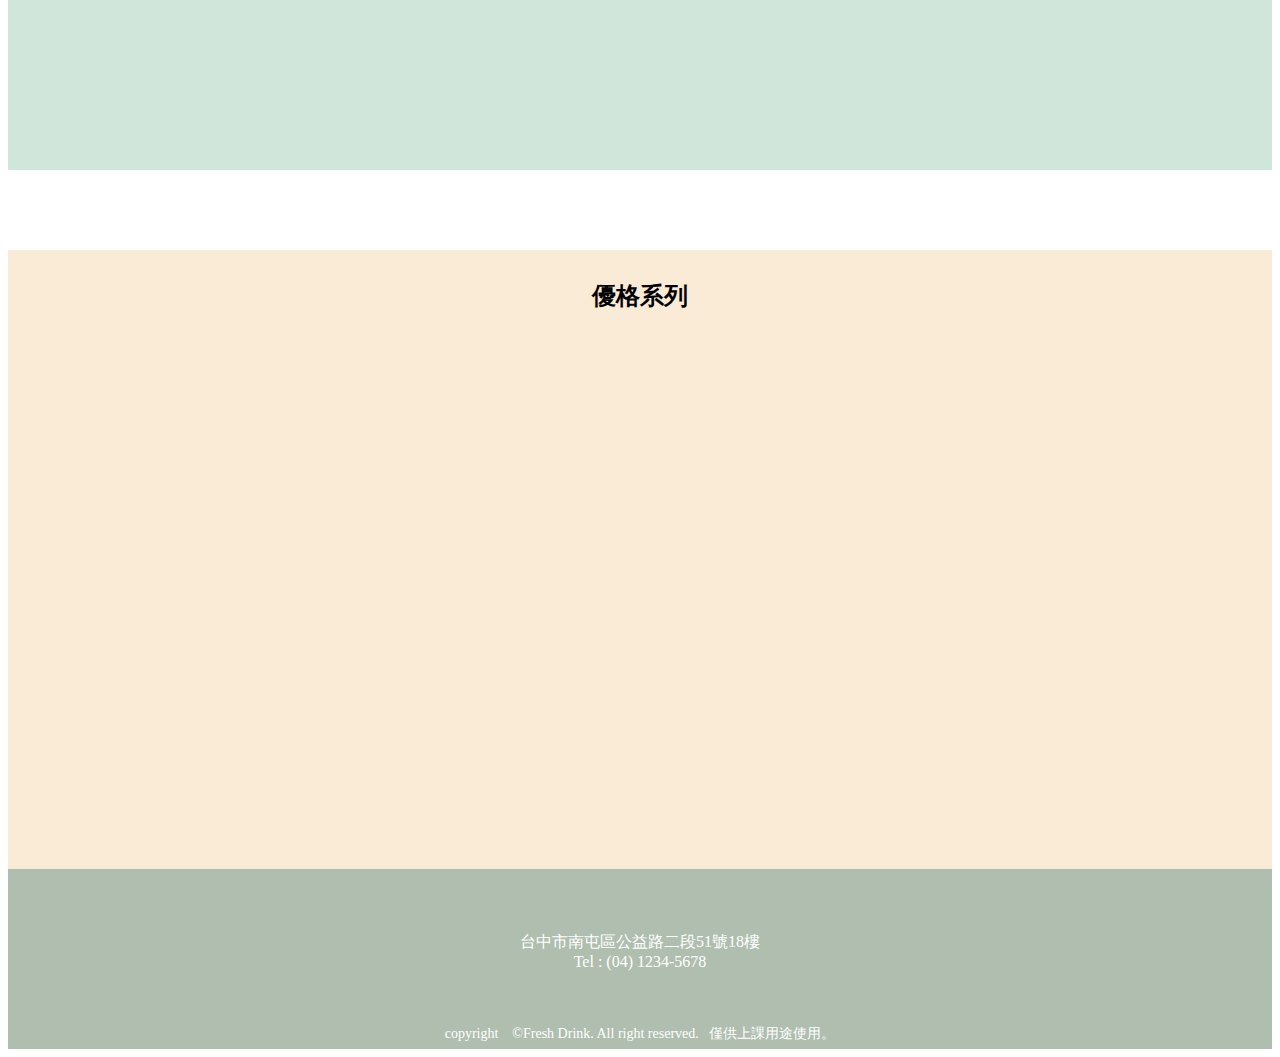
<file: demo/product.html>
<!DOCTYPE html>
<html lang="en">

<head>
  <meta charset="UTF-8">
  <meta name="viewport" content="width=device-width, initial-scale=1.0">
  <title>個人小專題</title>
  <link rel="stylesheet" href="https://cdnjs.cloudflare.com/ajax/libs/font-awesome/6.5.1/css/all.min.css"
    integrity="sha512-DTOQO9RWCH3ppGqcWaEA1BIZOC6xxalwEsw9c2QQeAIftl+Vegovlnee1c9QX4TctnWMn13TZye+giMm8e2LwA=="
    crossorigin="anonymous" referrerpolicy="no-referrer" />
  <link rel="stylesheet" href="https://cdn.jsdelivr.net/npm/bootstrap@4.6.0/dist/css/bootstrap.min.css"
    integrity="sha384-B0vP5xmATw1+K9KRQjQERJvTumQW0nPEzvF6L/Z6nronJ3oUOFUFpCjEUQouq2+l" crossorigin="anonymous">
  <link rel="stylesheet" href="https://cdnjs.cloudflare.com/ajax/libs/animate.css/4.1.1/animate.min.css" />
  <style>
    header {
      background-color: #fef5d4;
      height: 80px;
      width: 100%;

    }

    header ul {
      position: absolute;
      right: 5vw;
      top: 0;
      line-height: 80px;
      letter-spacing: 4px;
    }

    header li {
      display: inline;
      margin-right: 4vw;
    }

    header a {
      color: #e79e50;
      text-decoration: none;
      padding: 10px;
    }

    header a:hover {
      text-decoration: underline;
      color: #e79e50;
    }

    body,
    blockquote {
      font-family: "Microsoft yahei";
    }

    .h2,
    .a,
    .p {
      font-family: "Microsoft yahei";
    }

    h2 {
      text-align: center;
      padding: 30px;
    }

    .product {
      display: flex;
      justify-content: space-between;
      align-items: center;
      padding: 30px
    }

    .product div {
      width: 300px;
      text-align: center;
    }

    .product img {
      width: 80%;
      border-radius: 10px;
    }

    .product h3 {
      font-size: 20px;
      margin: 20px 0;
    }

    .product p {
      font-size: 14px;
      line-height: 1.6em;
    }

    /* icon */
    .icon {
      height: 130px;
      padding: 10px;
      text-align: center;
      background-color: #b0beaf;
    }

    .icon>a {
      width: 10%;
      text-align: right;
      font-size: 24px;
      /*調整icon大小*/
      padding: 10px;
      /*調整icon間距*/
    }

    .icon>p {
      color: white;
      padding: 10px;
    }

    footer {
      background-color: #b0beaf;
      color: white;
      height: 30px;
      display: flex;
      justify-content: center;
      align-items: center;
      font-size: 14px;
    }

    #pagetop {
      position: fixed;
      /*固定定位*/
      right: 20px;
      /*右邊界*/
      bottom: 20px;
      /*下邊界*/
      display: block;
      /*顯示為塊級元素*/
      width: 80px;
      /*寬度*/
      height: 80px;
      /*高度*/
      line-height: 80px;
      /*行高*/
      text-align: center;
      /*文字置中*/
      text-decoration: none;
      /*移除底線*/
    }

    @media (max-width:776px) {
      header {
        background-color: #fef5d4;
        height: 160px;
        width: 100%;
      }

      ul {
        margin-top: 80px;
      }

    }
  </style>
</head>

<body>
  <header>
    <a href="./index.html"><img src="./img/logo.png" style="position:relative;left:40px;"></a>

    <nav>
      <ul>
        <a href="./about.html">關於我們</a>
        <a href="./product.html">產品專區</a>
        <a href="./store.html">店鋪資訊</a>
        <a href="./members.html">會員專區</a>
      </ul>
    </nav>
  </header>

  <main>
    <div class="container wow animate__animated animate__zoomIn" data-wow-duration="1s">
      <h2 style="text-align: center;">產品專區</h2>
      <div class="row">
        <div class="col-12 col-sm-4">
          <div class="img-thumbnail">
            <img class="rounded" src="./img/a1.jpg" style="max-width:100%">
            <h3>果汁</h3>
            <p>我們的蔬果汁結合了新鮮蔬菜和水果的天然精華，為您提供一杯充滿營養的健康飲品。每一口都是對您健康的投資，讓您享受到來自大自然的活力與美味！</p>
            <p><a class="=btn btn-info" href="#juice">查看更多 &raquo</a></p>
          </div>
        </div>
        <div class="col-12 col-sm-4">
          <div class="img-thumbnail">
            <img class="rounded" src="./img/a2.jpg" style="max-width:100%">
            <h3>果昔</h3>
            <p>您想要一杯充滿活力和營養的飲品嗎？我們的果昔結合了新鮮的水果和蔬菜，為您提供健康美味的選擇。一口果昔，讓您充滿活力，為每一天帶來健康的開始！</p>
            <p><a class="=btn btn-info" href="#smoothie">查看更多 &raquo</a></p>
          </div>
        </div>
        <div class="col-12 col-sm-4">
          <div class="img-thumbnail">
            <img class="rounded" src="./img/a3.jpg" style="max-width:100%">
            <h3>優格</h3>
            <p>我們的優格是一款健康美味的飲品，富含豐富的乳酸菌和蛋白質，有助於改善消化系統功能和提供身體所需營養。每一口都是對您健康的關懷，讓您享受美味同時為身體添上美好滋養！</p>
            <p><a class="=btn btn-info" href="#yogurt">查看更多 &raquo</a></p>
          </div>
        </div>
      </div>
    </div>

    <br>
    <a name="juice">
      <h2 style="background-color: #f0dcdd; margin-bottom: 0;">果汁系列</h2>
    </a>
    <section class="product" style="background-color: #f0dcdd; padding-bottom: 60px;">
      <div class="wow animate__animated animate__fadeIn" data-wow-duration="1.5s">
        <img src="./img/b1.jpg">
        <h3>碧綠果汁</h3>
        <p>芹菜+蘋果+蜂蜜</p>
      </div>
      <div class="wow animate__animated animate__fadeIn" data-wow-duration="1.5s">
        <img src="./img/b2.jpg">
        <h3>橙橘果汁</h3>
        <p>胡蘿蔔+蘋果+柳橙</p>
      </div>
      <div class="wow animate__animated animate__fadeIn" data-wow-duration="1.5s">
        <img src="./img/b3.jpg">
        <h3>鮮紅果汁</h3>
        <p>甜菜根+蘋果+黃瓜</p>
      </div>
      <div class="wow animate__animated animate__fadeIn" data-wow-duration="1.5s">
        <img src="./img/b4.jpg">
        <h3>粉紅果汁</h3>
        <p>草莓+牛奶</p>
      </div>
      <div class="wow animate__animated animate__fadeIn" data-wow-duration="1.5s">
        <img src="./img/b5.jpg">
        <h3>金黃果汁</h3>
        <p>柳橙+養樂多</p>
      </div>
      <div class="wow animate__animated animate__fadeIn" data-wow-duration="1.5s">
        <img src="./img/b6.jpg">
        <h3>桃紅果汁</h3>
        <p>火龍果+香蕉</p>
      </div>
    </section>
    <br><br><br>
    <div class="container" style="background-color: #d1e6db;margin-bottom: 80px;">
      <a name="smoothie">
        <h2>果昔系列</h2>
      </a>
      <section class="product">
        <div class="wow animate__animated animate__fadeIn" data-wow-duration="1.5s">
          <img src="./img/c1.jpg">
          <h3>奇異果果昔</h3>
          <p>高維生素C、高纖維、低熱量、<br>
            豐富的礦物質</p>
        </div>
        <div class="wow animate__animated animate__fadeIn" data-wow-duration="1.5s">
          <img src="./img/c2.jpg">
          <h3>黑莓果昔</h3>
          <p>高維生素C、高纖維、高抗氧化、<br>
            有益心血管健康</p>
        </div>
        <div class="wow animate__animated animate__fadeIn" data-wow-duration="1.5s">
          <img src="./img/c3.jpg">
          <h3>覆盆莓果昔</h3>
          <p>高維生素C、高纖維、高抗氧化、<br>
            有助於控制血糖</p>
        </div>
      </section>
    </div>

    <a name="yogurt">
      <h2 style="background-color:antiquewhite;margin-bottom: 0px;">優格系列</h2>
    </a>
    <section class="product" style="background-color: antiquewhite;">
      <div class="wow animate__animated animate__fadeIn" data-wow-duration="1.5s">
        <img src="./img/d1.jpg">
        <h3>香蕉優格</h3>
        <p>香蕉+番茄+堅果</p>
      </div>
      <div class="wow animate__animated animate__fadeIn" data-wow-duration="1.5s">
        <img src="./img/d2.jpg">
        <h3>草莓優格</h3>
        <p>草莓+覆盆子+堅果</p>
      </div>
      <div class="wow animate__animated animate__fadeIn" data-wow-duration="1.5s">
        <img src="./img/d3.jpg">
        <h3>奇異果優格</h3>
        <p>奇異果+堅果</p>
      </div>
      <div class="wow animate__animated animate__fadeIn" data-wow-duration="1.5s">
        <img src="./img/d4.jpg">
        <h3>藍莓優格</h3>
        <p>藍莓+黑莓+奇亞子</p>
      </div>
    </section>

  </main>

  <!-- icon -->
  <div class="icon">
    <a href="#"><i class="fa-brands fa-facebook" style="color: #4267B2; "></i></a>
    <a href="#"><i class="fa-brands fa-instagram" style="color: #E1306C; "></i></a>
    <a href="#"><i class="fa-brands fa-line" style="color: #06c755; "></i></a>
    <p>
      台中市南屯區公益路二段51號18樓<br>
      Tel : (04) 1234-5678
    </p>
  </div>

  <a href="#" id="pagetop"><img src="./img/top.png"></a>
  <footer>
    copyright &nbsp;&nbsp;&nbsp;&copy;Fresh Drink. All right reserved.&nbsp;&nbsp;&nbsp;僅供上課用途使用。
  </footer>

  <script src="./js/wow.min.js"></script>
  <script>
    new WOW().init();
  </script>


</body>

</html>
</file>
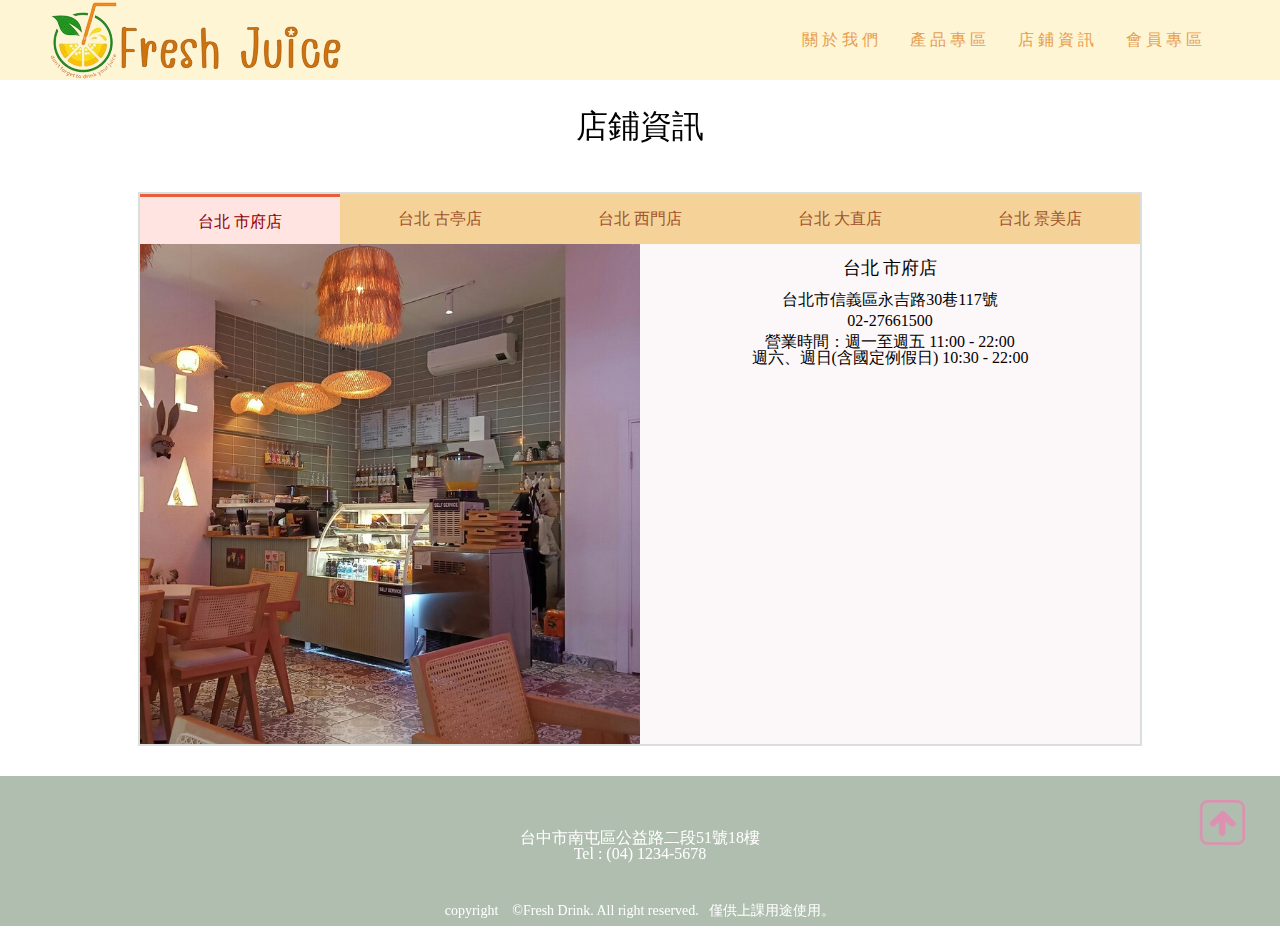
<file: demo/store.html>
<!DOCTYPE html>
<html lang="en">

<head>
    <meta charset="UTF-8">
    <meta name="viewport" content="width=device-width, initial-scale=1.0">
    <title>個人小專題</title>
    <link rel="stylesheet" href="https://cdnjs.cloudflare.com/ajax/libs/font-awesome/6.5.1/css/all.min.css"
        integrity="sha512-DTOQO9RWCH3ppGqcWaEA1BIZOC6xxalwEsw9c2QQeAIftl+Vegovlnee1c9QX4TctnWMn13TZye+giMm8e2LwA=="
        crossorigin="anonymous" referrerpolicy="no-referrer" />
    <link rel="stylesheet" href="./css/style1.css">
    <style>
        @media (max-width:776px) {
            header {
                background-color: #fef5d4;
                height: 160px;
                width: 100%;
            }

            ul {
                margin-top: 80px;
            }
           
        }
    </style>
</head>

<body>
    <header>
        <a href="./index.html"><img src="./img/logo.png" style="position:relative;left:40px;"></a>

        <nav>
            <ul>
                <a href="./about.html">關於我們</a>
                <a href="./product.html">產品專區</a>
                <a href="./store.html">店鋪資訊</a>
                <a href="./members.html">會員專區</a>
            </ul>
        </nav>
    </header>

    <main>
        <h2>店鋪資訊</h2>
        <div id="wrap" style="border: 2px solid #8699944f;">

            <div id="tab">
                <div class="tab active">台北 市府店</div>
                <div class="tab">台北 古亭店</div>
                <div class="tab">台北 西門店</div>
                <div class="tab">台北 大直店</div>
                <div class="tab">台北 景美店</div>
            </div>

            <div class="box active">
                <div class="img">
                    <img src="./img/1.jpg">
                </div>
                <div class="news">
                    <div class="news-wrap">
                        <p class="news-title">
                        <h5 style="font-size: 18px ;padding:10px 0px;">台北 市府店</h5>
                        <p> 台北市信義區永吉路30巷117號</p>
                        <p>02-27661500</p>
                        <p>營業時間：週一至週五 11:00 - 22:00 <br>
                            週六、週日(含國定例假日) 10:30 - 22:00</p>
                        <div class="news-icon">
                            <a href="#"><i class="fa-brands fa-facebook" style="color: #4267B2; "></i></a>
                            <a href="#"><i class="fa-brands fa-instagram" style="color: #E1306C; "></i></a>
                            <a href="#"><i class="fa-brands fa-line" style="color: #06c755; "></i></a>
                        </div>
                        <p class="news-content">
                            <iframe
                                src="https://www.google.com/maps/embed?pb=!1m18!1m12!1m3!1d3614.730101160321!2d121.56625827488563!3d25.043231937920734!2m3!1f0!2f0!3f0!3m2!1i1024!2i768!4f13.1!3m3!1m2!1s0x3442abbcf0c01859%3A0xc669b525617b8bc1!2zMTEw5Y-w5YyX5biC5L-h576p5Y2A5rC45ZCJ6LevMzDlt7cxMTfomZ8!5e0!3m2!1szh-TW!2stw!4v1710728425621!5m2!1szh-TW!2stw"
                                width="490" height="300" style="border:0;" allowfullscreen="" loading="lazy"
                                referrerpolicy="no-referrer-when-downgrade"></iframe>
                        </p>
                    </div>
                </div>
            </div>

            <div class="box">
                <div class="img">
                    <img src="./img/2.jpg">
                </div>
                <div class="news">
                    <div class="news-wrap">
                        <p class="news-title">
                        <h5 style="font-size: 18px ;padding:10px 0px;">台北 古亭店</h5>
                        <p> 台北市大安區和平東路一段17號</p>
                        <p>02-23917553</p>
                        <p>營業時間：週一至週五 11:00 - 22:00 <br>
                            週六、週日(含國定例假日) 10:30 - 23:00</p>
                        <div class="news-icon">
                            <a href="#"><i class="fa-brands fa-facebook" style="color: #4267B2; "></i></a>
                            <a href="#"><i class="fa-brands fa-instagram" style="color: #E1306C; "></i></a>
                            <a href="#"><i class="fa-brands fa-line" style="color: #06c755; "></i></a>
                        </div>
                        <p class="news-content">
                            <iframe
                                src="https://www.google.com/maps/embed?pb=!1m18!1m12!1m3!1d3615.1999850996863!2d121.5228567!3d25.0272864!2m3!1f0!2f0!3f0!3m2!1i1024!2i768!4f13.1!3m3!1m2!1s0x3442a99af6153bbd%3A0xb6719c72d5f3ac67!2zMTA25Y-w5YyX5biC5aSn5a6J5Y2A5ZKM5bmz5p2x6Lev5LiA5q61MTfomZ8!5e0!3m2!1szh-TW!2stw!4v1710730246813!5m2!1szh-TW!2stw"
                                width="490" height="300" style="border:0;" allowfullscreen="" loading="lazy"
                                referrerpolicy="no-referrer-when-downgrade"></iframe>
                        </p>
                    </div>
                </div>
            </div>

            <div class="box">
                <div class="img">
                    <img src="./img/3.jpg">
                </div>
                <div class="news">
                    <div class="news-wrap">
                        <p class="news-title">
                        <h5 style="font-size: 18px ;padding:10px 0px;">台北 西門店</h5>
                        <p> 台北市萬華區西寧南路48-3號1樓</p>
                        <p>02-23831808</p>
                        <p>營業時間：週一至週五 10:30 - 21:30 <br>
                            週六、週日(含國定例假日) 10:30 - 22:00</p>
                        <div class="news-icon">
                            <a href="#"><i class="fa-brands fa-facebook" style="color: #4267B2; "></i></a>
                            <a href="#"><i class="fa-brands fa-instagram" style="color: #E1306C; "></i></a>
                            <a href="#"><i class="fa-brands fa-line" style="color: #06c755; "></i></a>
                        </div>
                        <p class="news-content">
                            <iframe
                                src="https://www.google.com/maps/embed?pb=!1m18!1m12!1m3!1d3614.6962886806486!2d121.506273!3d25.044379!2m3!1f0!2f0!3f0!3m2!1i1024!2i768!4f13.1!3m3!1m2!1s0x3442a90924afb84b%3A0xda407805110d4037!2zMTA45Y-w5YyX5biC6JCs6I-v5Y2A6KW_5a-n5Y2X6LevNDgtM-iZnw!5e0!3m2!1szh-TW!2stw!4v1710730519817!5m2!1szh-TW!2stw"
                                width="490" height="300" style="border:0;" allowfullscreen="" loading="lazy"
                                referrerpolicy="no-referrer-when-downgrade"></iframe>
                        </p>
                    </div>

                </div>
            </div>

            <div class="box">
                <div class="img">
                    <img src="./img/4.jpg">
                </div>
                <div class="news">
                    <div class="news-wrap">
                        <p class="news-title">
                        <h5 style="font-size: 18px ;padding:10px 0px;">台北 大直店</h5>
                        <p> 台北市中山區大直街53號</p>
                        <p>02-85095565</p>
                        <p>營業時間：週一至週五 11:00 - 22:00 <br>
                            週六、週日(含國定例假日) 10:30 - 22:30</p>
                        <div class="news-icon">
                            <a href="#"><i class="fa-brands fa-facebook" style="color: #4267B2; "></i></a>
                            <a href="#"><i class="fa-brands fa-instagram" style="color: #E1306C; "></i></a>
                            <a href="#"><i class="fa-brands fa-line" style="color: #06c755; "></i></a>
                        </div>
                        <p class="news-content">
                            <iframe
                                src="https://www.google.com/maps/embed?pb=!1m18!1m12!1m3!1d3613.5541896365175!2d121.54645090000001!3d25.083095!2m3!1f0!2f0!3f0!3m2!1i1024!2i768!4f13.1!3m3!1m2!1s0x3442ac0531a80db1%3A0xa13ee40afcd1aa2c!2zMTA0OTHlj7DljJfluILkuK3lsbHljYDlpKfnm7TooZc1M-iZnw!5e0!3m2!1szh-TW!2stw!4v1710730307042!5m2!1szh-TW!2stw"
                                width="490" height="300" style="border:0;" allowfullscreen="" loading="lazy"
                                referrerpolicy="no-referrer-when-downgrade"></iframe>
                        </p>
                    </div>
                </div>
            </div>

            <div class="box">
                <div class="img">
                    <img src="./img/5.jpg">
                </div>
                <div class="news">
                    <div class="news-wrap">
                        <p class="news-title">
                        <h5 style="font-size: 18px ;padding:10px 0px;">台北 景美店</h5>
                        <p> 台北市文山區景文街104號</p>
                        <p>02-29355938</p>
                        <p>營業時間：週一至週五 11:30 - 21:30 <br>
                            週六、週日(含國定例假日) 10:30 - 22:00</p>
                        <div class="news-icon">
                            <a href="#"><i class="fa-brands fa-facebook" style="color: #4267B2; "></i></a>
                            <a href="#"><i class="fa-brands fa-instagram" style="color: #E1306C; "></i></a>
                            <a href="#"><i class="fa-brands fa-line" style="color: #06c755; "></i></a>
                        </div>
                        <p class="news-content">
                            <iframe
                                src="https://www.google.com/maps/embed?pb=!1m18!1m12!1m3!1d3616.294151876838!2d121.54090499999998!3d24.990118900000002!2m3!1f0!2f0!3f0!3m2!1i1024!2i768!4f13.1!3m3!1m2!1s0x3442aa0090aa25a1%3A0x9428990c98a605e!2zMTE25Y-w5YyX5biC5paH5bGx5Y2A5pmv5paH6KGXMTA06Jmf!5e0!3m2!1szh-TW!2stw!4v1710730334904!5m2!1szh-TW!2stw"
                                width="490" height="300" style="border:0;" allowfullscreen="" loading="lazy"
                                referrerpolicy="no-referrer-when-downgrade"></iframe>
                        </p>
                    </div>
                </div>
            </div>


        </div>

        </div>



        <!-- icon -->
        <div class="icon">
            <a href="#"><i class="fa-brands fa-facebook" style="color: #4267B2; "></i></a>
            <a href="#"><i class="fa-brands fa-instagram" style="color: #E1306C; "></i></a>
            <a href="#"><i class="fa-brands fa-line" style="color: #06c755; "></i></a>
            <p>
                台中市南屯區公益路二段51號18樓<br>
                Tel : (04) 1234-5678
            </p>
        </div>
    </main>
    <a href="#" id="pagetop"><img src="./img/top.png"></a>
    <footer>
        copyright &nbsp;&nbsp;&nbsp;&copy;Fresh Drink. All right reserved.&nbsp;&nbsp;&nbsp;僅供上課用途使用。
    </footer>

    <script src="./js/index.js"></script>

</body>

</html>
</file>
<file: demo/css/style.css>
/* http://meyerweb.com/eric/tools/css/reset/ 
   v2.0 | 20110126
   License: none (public domain)
*/

html,
body,
div,
span,
applet,
object,
iframe,
h1,
h2,
h3,
h4,
h5,
h6,
p,
blockquote,
pre,
a,
abbr,
acronym,
address,
big,
cite,
code,
del,
dfn,
em,
img,
ins,
kbd,
q,
s,
samp,
small,
strike,
strong,
sub,
sup,
tt,
var,
b,
u,
i,
center,
dl,
dt,
dd,
ol,
ul,
li,
fieldset,
form,
label,
legend,
table,
caption,
tbody,
tfoot,
thead,
tr,
th,
td,
article,
aside,
canvas,
details,
embed,
figure,
figcaption,
footer,
header,
hgroup,
menu,
nav,
output,
ruby,
section,
summary,
time,
mark,
audio,
video {
    margin: 0;
    padding: 0;
    border: 0;
    font-size: 100%;
    font: inherit;
    vertical-align: baseline;
}

/* HTML5 display-role reset for older browsers */
article,
aside,
details,
figcaption,
figure,
footer,
header,
hgroup,
menu,
nav,
section {
    display: block;
}

body {
    line-height: 1;
}

ol,
ul {
    list-style: none;
}

blockquote,
q {
    quotes: none;
}

blockquote:before,
blockquote:after,
q:before,
q:after {
    content: '';
    content: none;
}

table {
    border-collapse: collapse;
    border-spacing: 0;
}

/* =================== */
/*     自己改的樣式     */
/* =================== */
header {
    background-color: #fef5d4;
    height: 80px;
    width: 100%;
}

header ul {
    position: absolute;
    right: 5vw;
    top: 0;
    line-height: 80px;
    letter-spacing: 4px;

}


header li {
    display: inline;
    margin-right: 4vw;
}

header a {
    color: #e79e50;
    text-decoration: none;
    padding: 10px;
}

header a:hover {
    text-decoration: underline;
}





/* ================================================================ */
/*                               內文                                */
/* ================================================================== */

body,
blockquote {
    font-family: "Microsoft yahei";
}

.h2,
.a,
.p {
    font-family: "Microsoft yahei";
}

.news {
    background-color: white;
    color: white;
    height: 100vh;
    background-image: url("../img/banner.jpg");
    background-repeat: no-repeat;
    background-size: cover;
    background-position: center;
    display: flex;
    flex-direction: column;
    align-items: center;
    justify-content: center;
}

.news h2 {
    font-size: 60px;
    margin-top: 60px;
}

.news p {
    font-size: 18px;
    margin: 25px;
}

.news a {
    color: white;
    text-decoration: none;
    border: 1px solid #acacac;
    padding: 10px 20px;
    border-radius: 5px;
    box-shadow: rgba(0, 0, 0, 0.4) 0px 2px 4px, rgba(0, 0, 0, 0.3) 0px 7px 13px -3px, rgba(0, 0, 0, 0.2) 0px -3px 0px inset;
}

.slogan {
    background-color: #acacac;
    color: white;
    height: 250px;
    display: flex;
    justify-content: center;
    align-items: center;
    font-size: 20px;
    line-height: 1.8em;
}

footer {
    background-color: #b0beaf;
    color: white;
    height: 30px;
    display: flex;
    justify-content: center;
    align-items: center;
    font-size: 14px;
}

.shop {
    display: flex;
}


.shop img {
    width: 50%;
}

.info {
    width: 50%;
    background-color: #f7f0d6;
    display: flex;
    flex-direction: column;
    align-items: center;
    justify-content: center;
}

.info h2 {
    font-size: 30px;
    margin-bottom: 30px;
}

.info p {
    text-align: center;
    font-size: 18px;
}



#pagetop {
    position: fixed;
    /*固定定位*/
    right: 20px;
    /*右邊界*/
    bottom: 20px;
    /*下邊界*/
    display: block;
    /*顯示為塊級元素*/
    width: 80px;
    /*寬度*/
    height: 80px;
    /*高度*/
    line-height: 80px;
    /*行高*/
    text-align: center;
    /*文字置中*/
    text-decoration: none;
    /*移除底線*/
    border-radius: 50%;
    /*圓角*/
}

/* 產品專區 */
.container {
    background-color:rgb(236, 196, 202);

}

.container h2 {
    font-size: 30px;
    text-align: center;
    padding: 60px;
}

/* 磚塊容器 */
.img-container {
    display: flex;
    width: 100vw;
    min-width: 1325px;
    height: 438px;
}

/* 每個圖片的外框，為了讓圖片縮放的時候，超出部分隱藏 */
.img-box {
    overflow: hidden;
    width: 50%;
    border: 1px solid #acacac;
}

/* 圖片 */
.img-box img {
    width: 100%;
    transition: all .5s ease-in-out;
    transform: scale(1);
}

/* 圖片滑過 */
.img-box img:hover {
    transform: scale(1.05);
}

/* 圖片暗色系，利用 filter 的 brightness 可以設定暗度 */
.img-box img.dark {
    filter: brightness(70%);
}

/* 列的樣式 */
.row {
    display: flex;
    height: 50%;
}

/* 欄的樣式 */
.row .col {
    overflow: hidden;
    width: 50%;
    border: 1px solid #acacac;
}

/* icon */
.icon {
    height: 80px;
    padding: 20px;
    text-align: center;
    background-color: #b0beaf;
}

.icon>a {
    width: 10%;
    text-align: right;
    font-size: 24px;
    /*調整icon大小*/
    padding: 10px;
    /*調整icon間距*/

}

.icon>p {
    color: white;
    padding: 10px;
}



/* rwd */
@media (min-width: 575.98px) {
    .container {
        grid-template-columns: auto auto;
    }
}

@media (min-width: 991.98px) {
    .container {
        grid-template-columns: auto auto auto auto auto;
    }
}

@media (max-width:776px) {
    header {
        background-color: #fef5d4;
        height: 160px;
        width: 100%;
    }

    ul {
        margin-top: 80px;
    }

    .news h2 {
        font-size: 50px;
        margin-top: 60px;
    }

}
</file>
<file: demo/css/style1.css>
/* http://meyerweb.com/eric/tools/css/reset/ 
   v2.0 | 20110126
   License: none (public domain)
*/

html,
body,
div,
span,
applet,
object,
iframe,
h1,
h2,
h3,
h4,
h5,
h6,
p,
blockquote,
pre,
a,
abbr,
acronym,
address,
big,
cite,
code,
del,
dfn,
em,
img,
ins,
kbd,
q,
s,
samp,
small,
strike,
strong,
sub,
sup,
tt,
var,
b,
u,
i,
center,
dl,
dt,
dd,
ol,
ul,
li,
fieldset,
form,
label,
legend,
table,
caption,
tbody,
tfoot,
thead,
tr,
th,
td,
article,
aside,
canvas,
details,
embed,
figure,
figcaption,
footer,
header,
hgroup,
menu,
nav,
output,
ruby,
section,
summary,
time,
mark,
audio,
video {
    margin: 0;
    padding: 0;
    border: 0;
    font-size: 100%;
    font: inherit;
    vertical-align: baseline;
}

/* HTML5 display-role reset for older browsers */
article,
aside,
details,
figcaption,
figure,
footer,
header,
hgroup,
menu,
nav,
section {
    display: block;
}

body {
    line-height: 1;
}

ol,
ul {
    list-style: none;
}

blockquote,
q {
    quotes: none;
}

blockquote:before,
blockquote:after,
q:before,
q:after {
    content: '';
    content: none;
}

table {
    border-collapse: collapse;
    border-spacing: 0;
}

/* =================== */
/*     自己改的樣式     */
/* =================== */
header {
    background-color: #fef5d4;
    height: 80px;
    width: 100%;

}

header ul {
    position: absolute;
    right: 5vw;
    top: 0;
    line-height: 80px;
    letter-spacing: 4px;
}

header li {
    display: inline;
    margin-right: 4vw;
}

header a {
    color: #e79e50;
    text-decoration: none;
    padding: 10px;
}

header a:hover {
    text-decoration: underline;
    color: #e79e50;
}

body,
blockquote {
    font-family: "Microsoft yahei";
}

.h2,
.a,
.p {
    font-family: "Microsoft yahei";
}

h2 {
    text-align: center;
    padding-top: 30px;
    padding-bottom: 20px;
    font-size: 32px;
}

.pt-3>li {
    padding: 10px;
}

/* =============表單樣式============= */

#wrap {
    width: 1000px;
    height: 520px;
    font-family: "Microsoft yahei";
    margin: 30px  auto;
    padding-bottom: 30px;
}

#tab {
    width: 1000px;
    height: 50px;

}

.tab {
    width: 200px;
    height: 50px;
    background: #f5d398;
    color:sienna;
    float: left;
    text-align: center;
    line-height: 50px;
    margin: 0;
    padding: auto;
}

.tab.active {
    height: 50px;
    background:mistyrose;
    color:darkred;
    border-top: 3px solid #e65e3c;
    box-sizing: border-box;
}

.box {

    display: none;

}

.box.active {
    display: inherit;
}

.img {
    width: 500px;
    height: 500px;
    float: left;
}

.img img {
    width: 500px;
    height: 500px;
    float: left;
}

.news {
    width: 500px;
    height: 500px;
    background: #CFCFEA;
    float: left;
}

.news-wrap {
    height: 500px;
    background: #FCF7F8;
    padding: 0px 5px;
    margin: 0;
}

.news-wrap>p,.news-wrap>h5{
    padding-top: 5px;
    text-align: center;
}

.news-title{
    margin: 0;
}
.news-content{
    margin-top: 20px;
    width: 500px;
    height: 500px;
}

.news-icon{
    height: 30px;
    padding: 10px;
    text-align: center;
}

.news-icon>a {
    width: 10%;
    font-size: 24px;
    padding: 10px;
}


/* icon */
.icon {
    height: 100px;
    padding: 10px;
    text-align: center;
    background-color: #b0beaf;
}

.icon>a {
    width: 10%;
    text-align: right;
    font-size: 24px;
    /*調整icon大小*/
    padding: 10px;
    /*調整icon間距*/
}

.icon>p {
    color: white;
    padding: 20px;
}


footer {
    background-color: #b0beaf;
    color: white;
    height: 30px;
    display: flex;
    justify-content: center;
    align-items: center;
    font-size: 14px;
}

#pagetop {
    position: fixed;
    /*固定定位*/
    right: 20px;
    /*右邊界*/
    bottom: 20px;
    /*下邊界*/
    display: block;
    /*顯示為塊級元素*/
    width: 80px;
    /*寬度*/
    height: 80px;
    /*高度*/
    line-height: 80px;
    /*行高*/
    text-align: center;
    /*文字置中*/
    text-decoration: none;
    /*移除底線*/
}

/* rwd */
@media (min-width: 575.98px) {
    .container {
        grid-template-columns: auto auto;
    }
}

@media (min-width: 991.98px) {
    .container {
        grid-template-columns: auto auto auto auto auto;
    }
}
</file>
